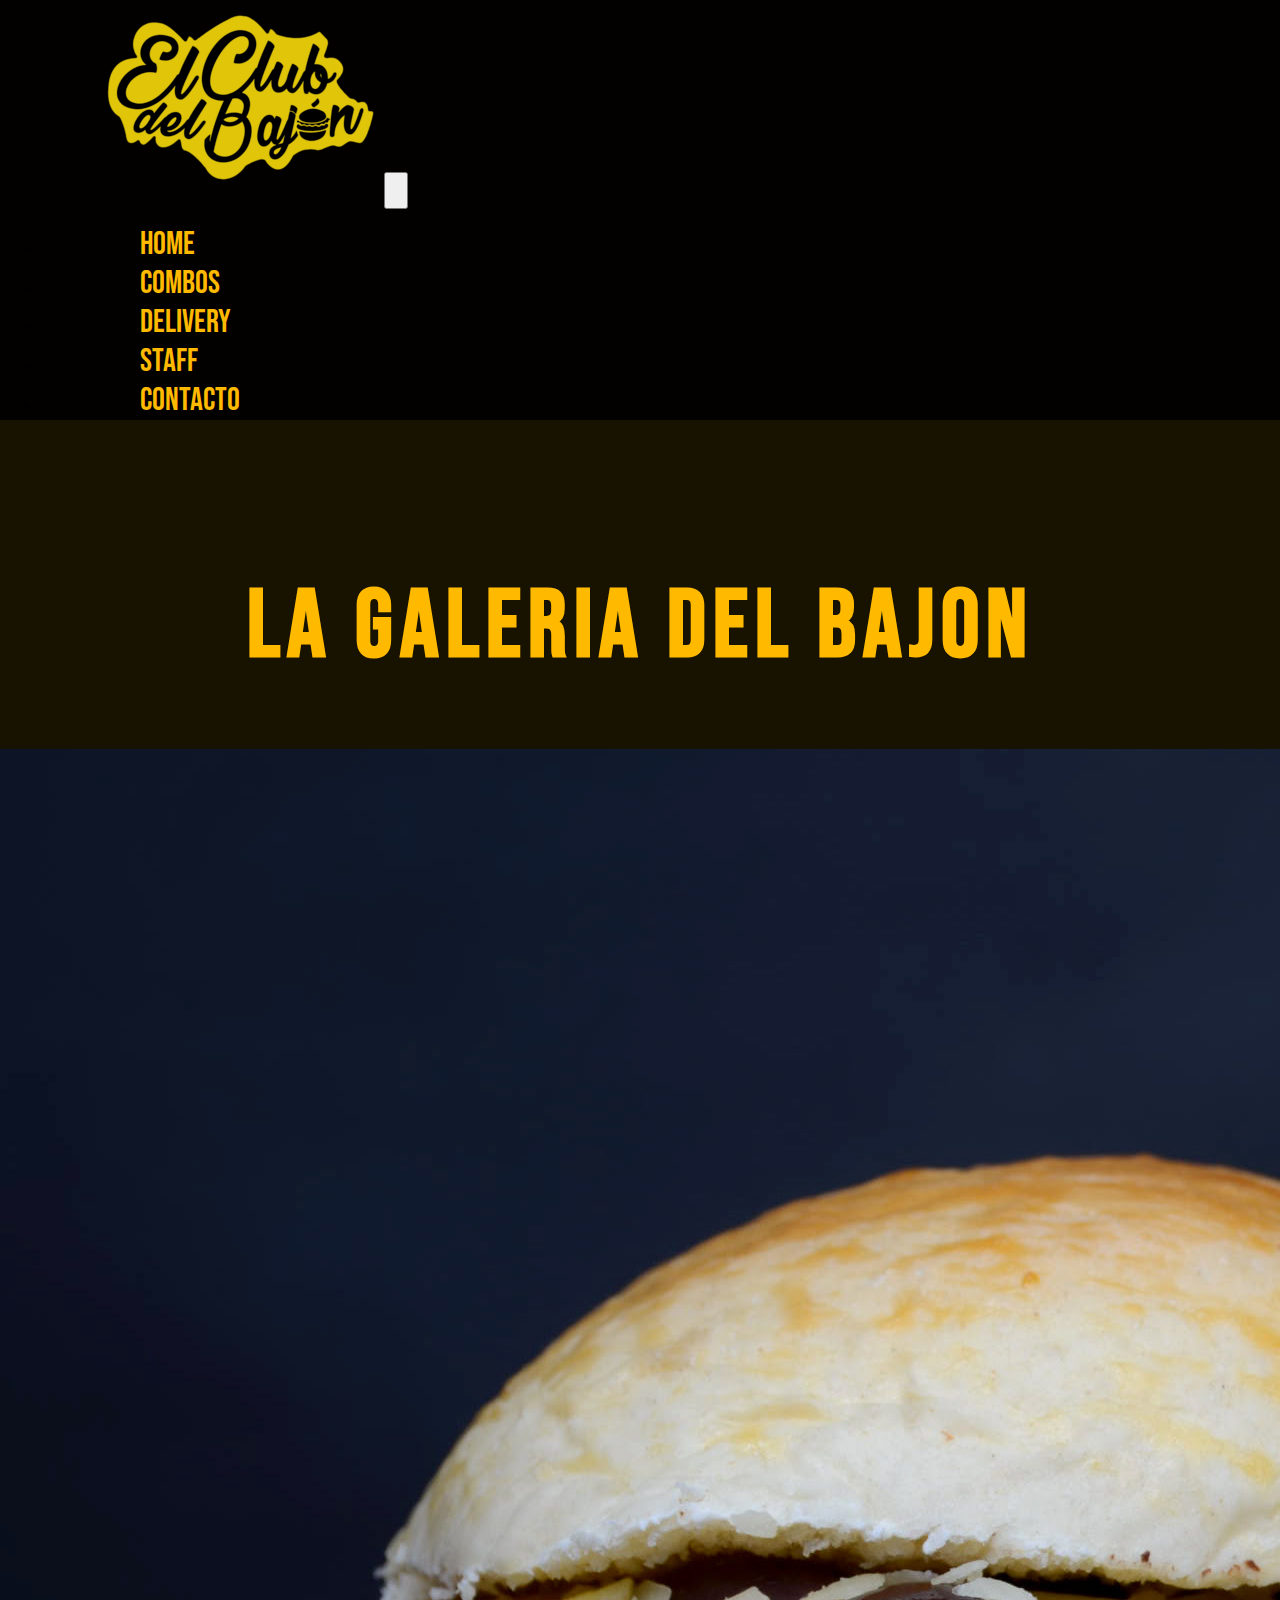
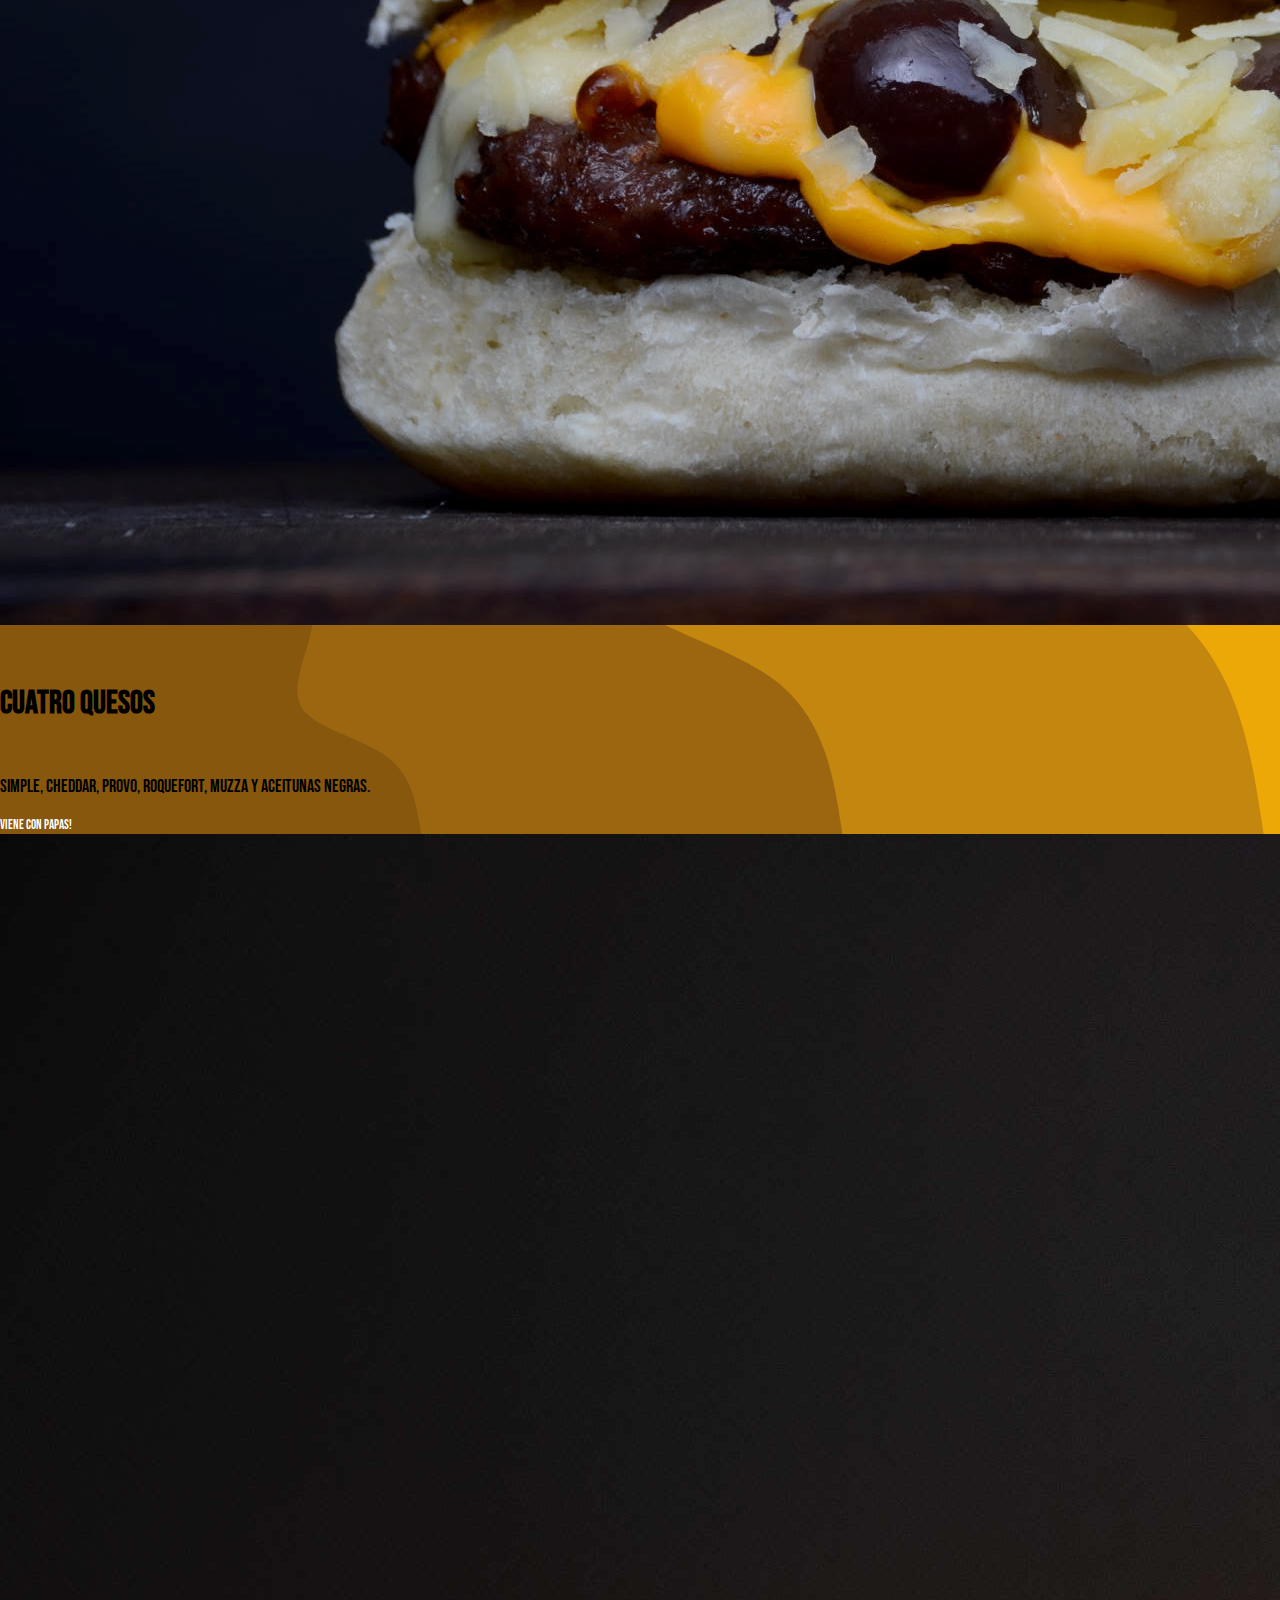
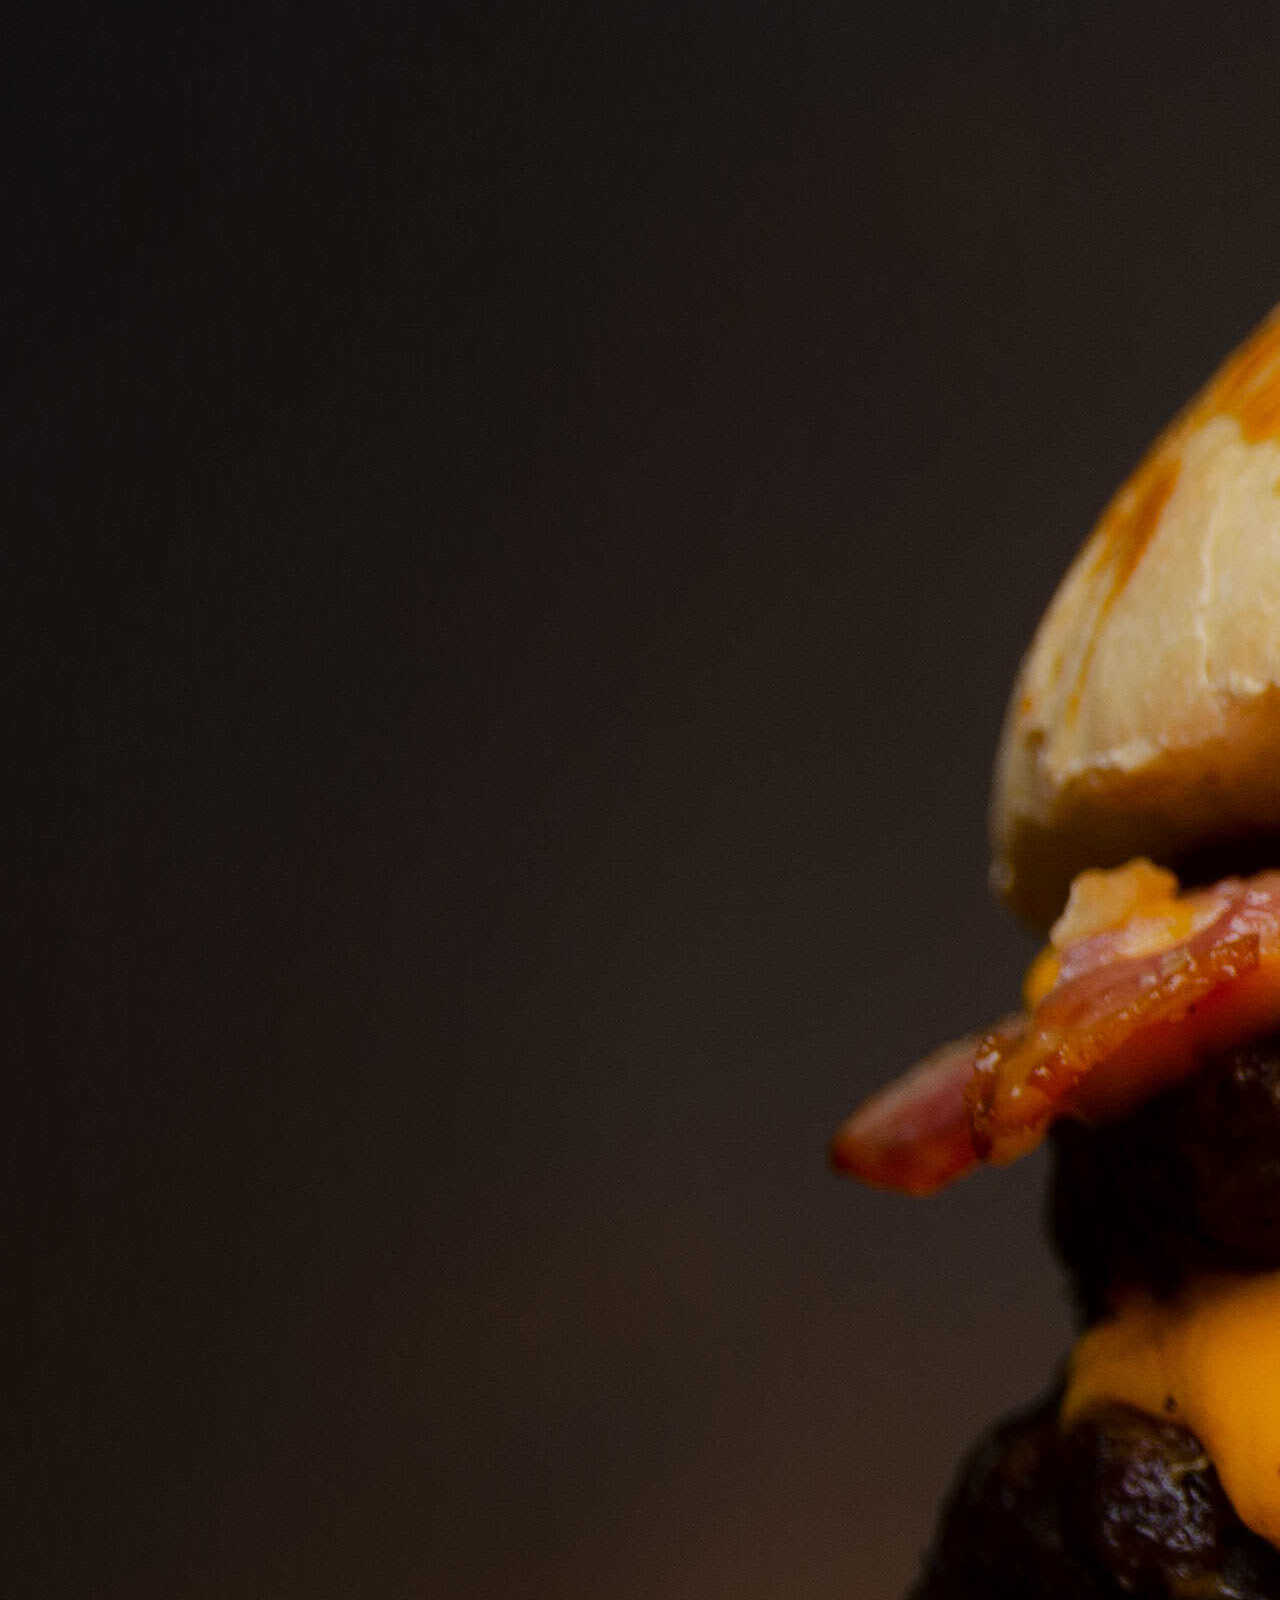
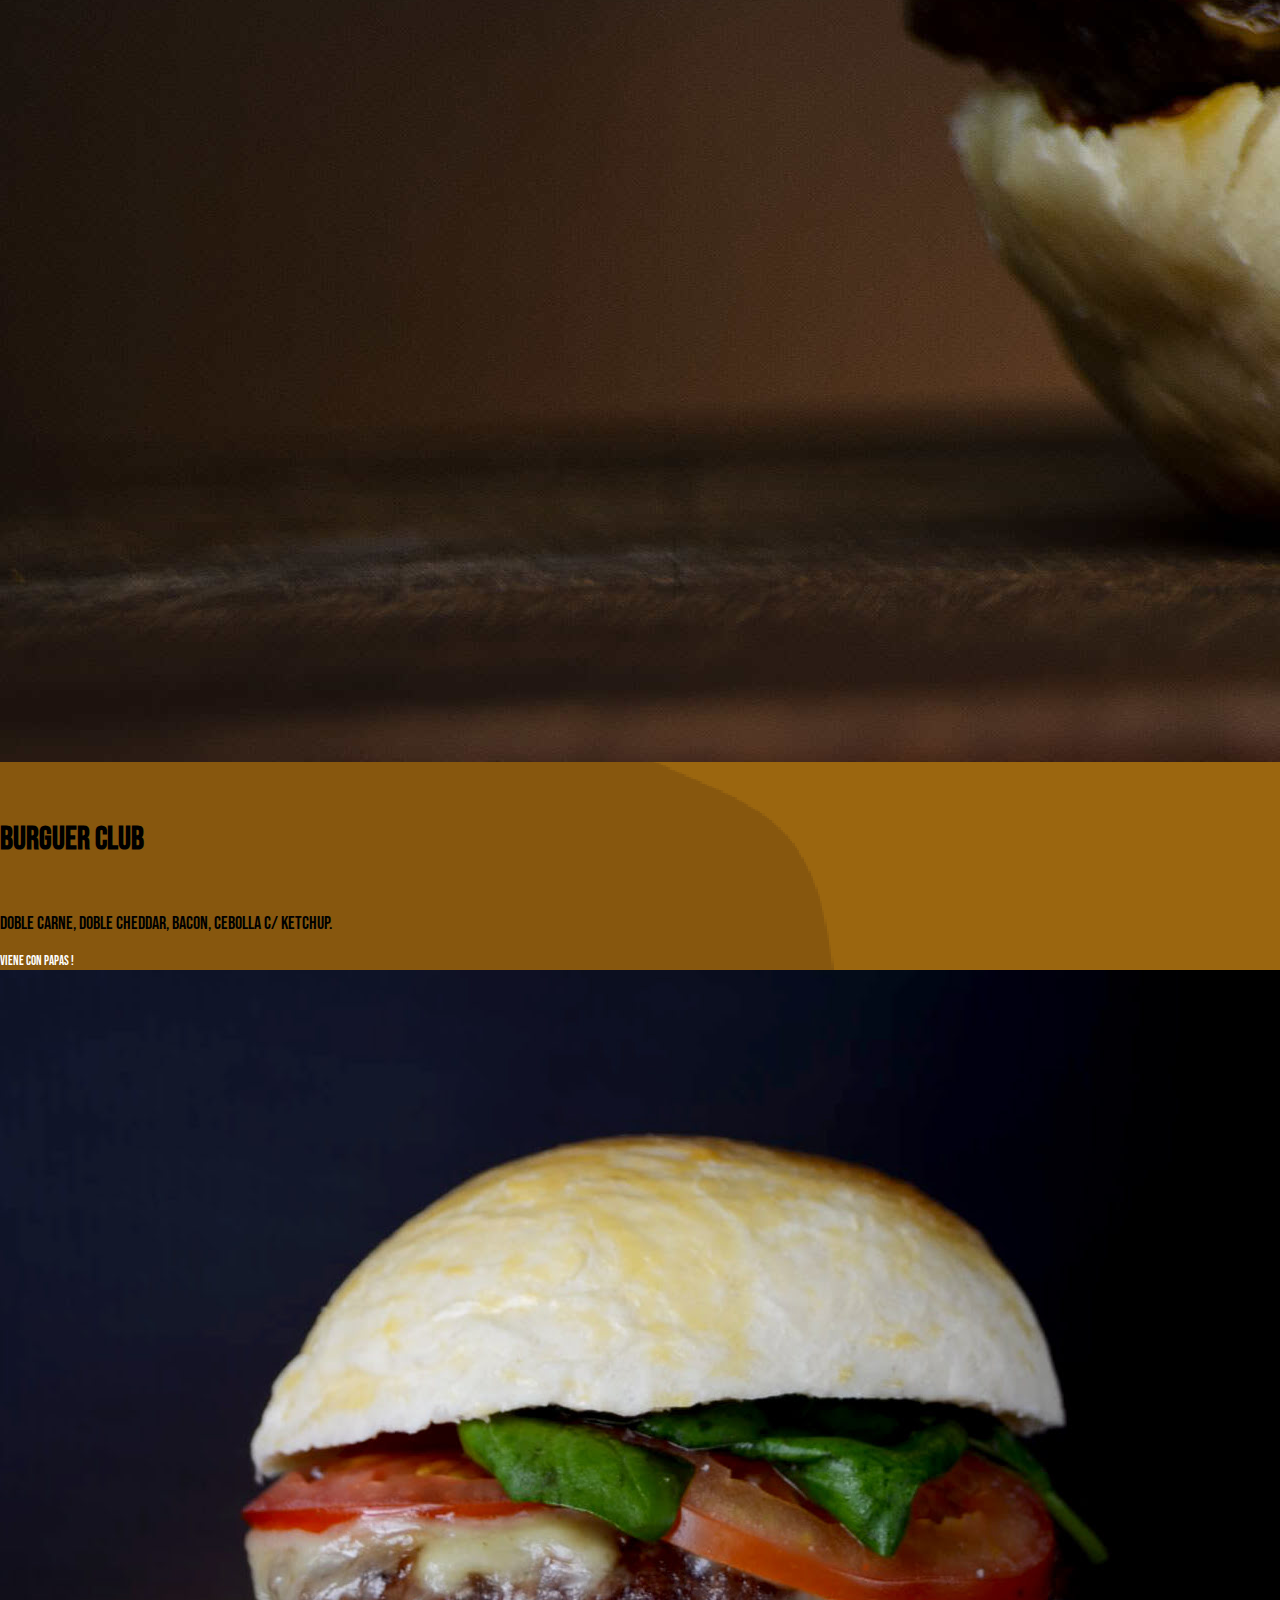
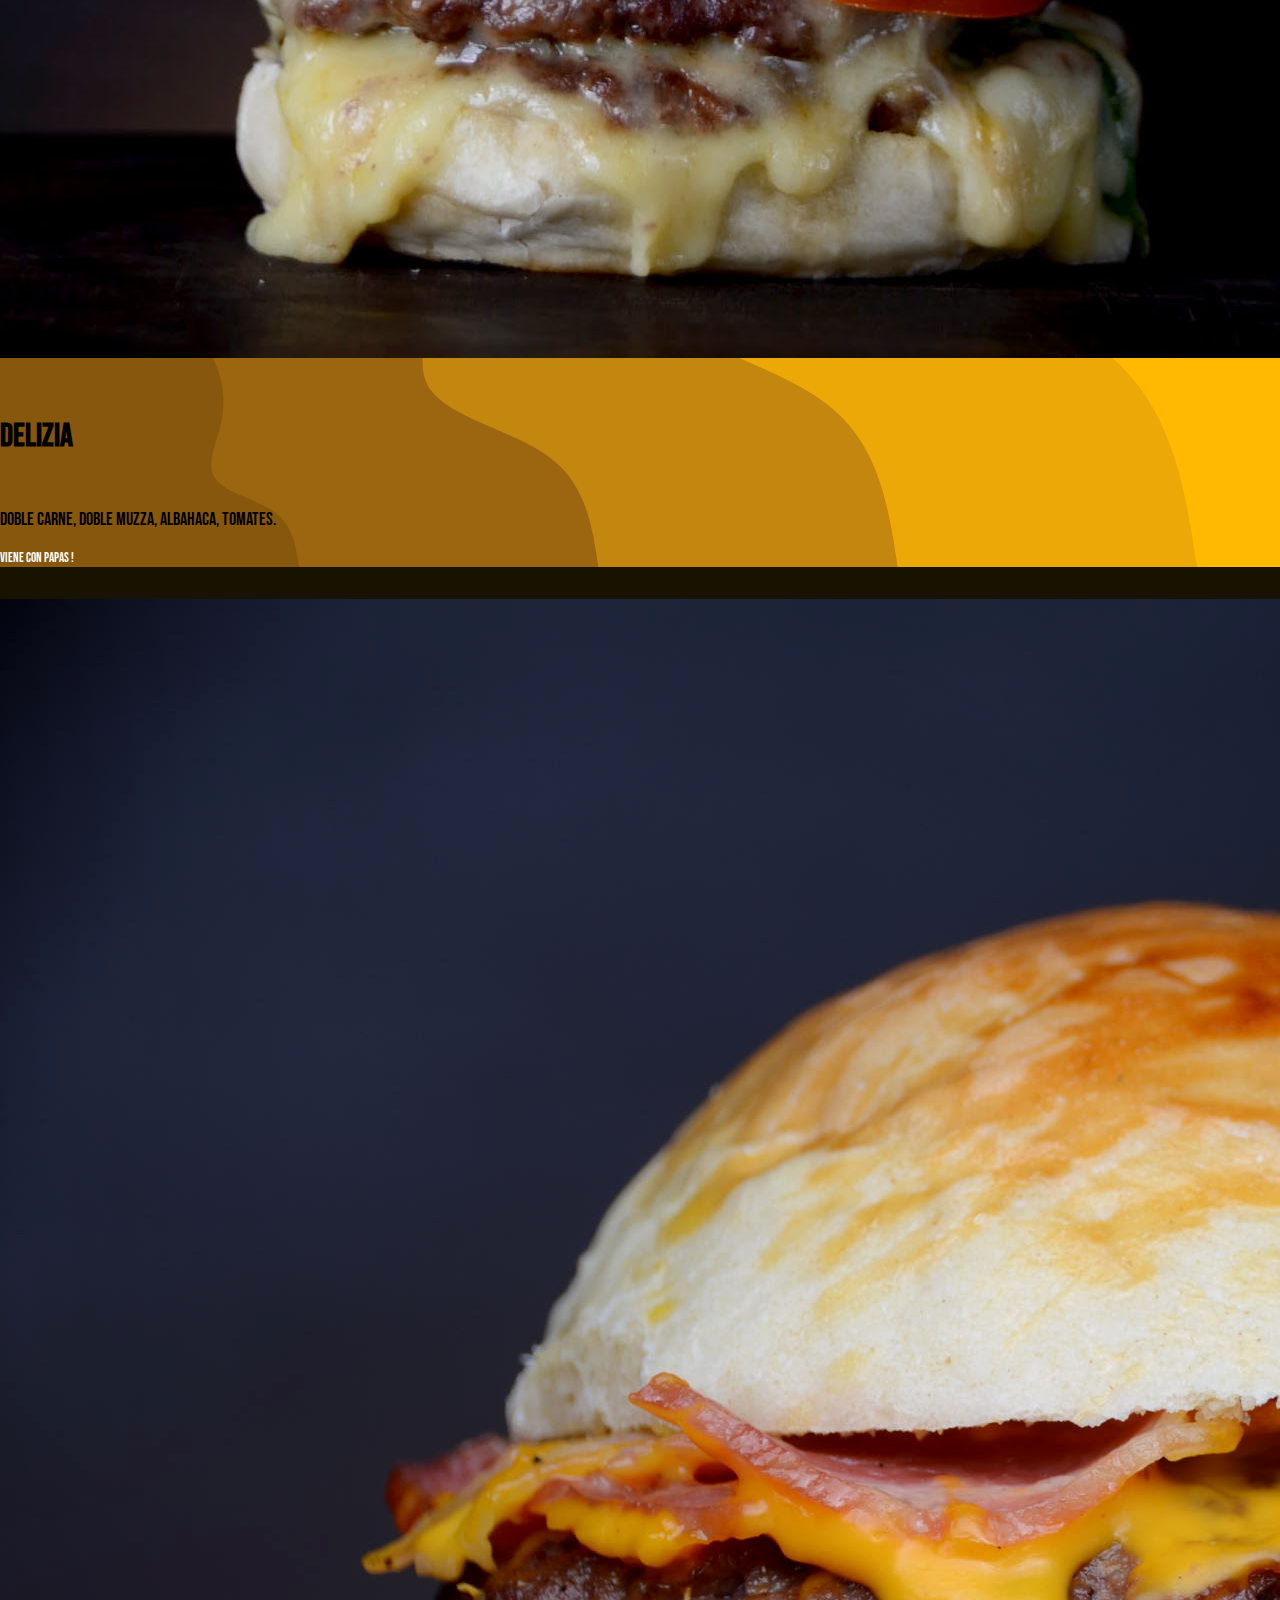
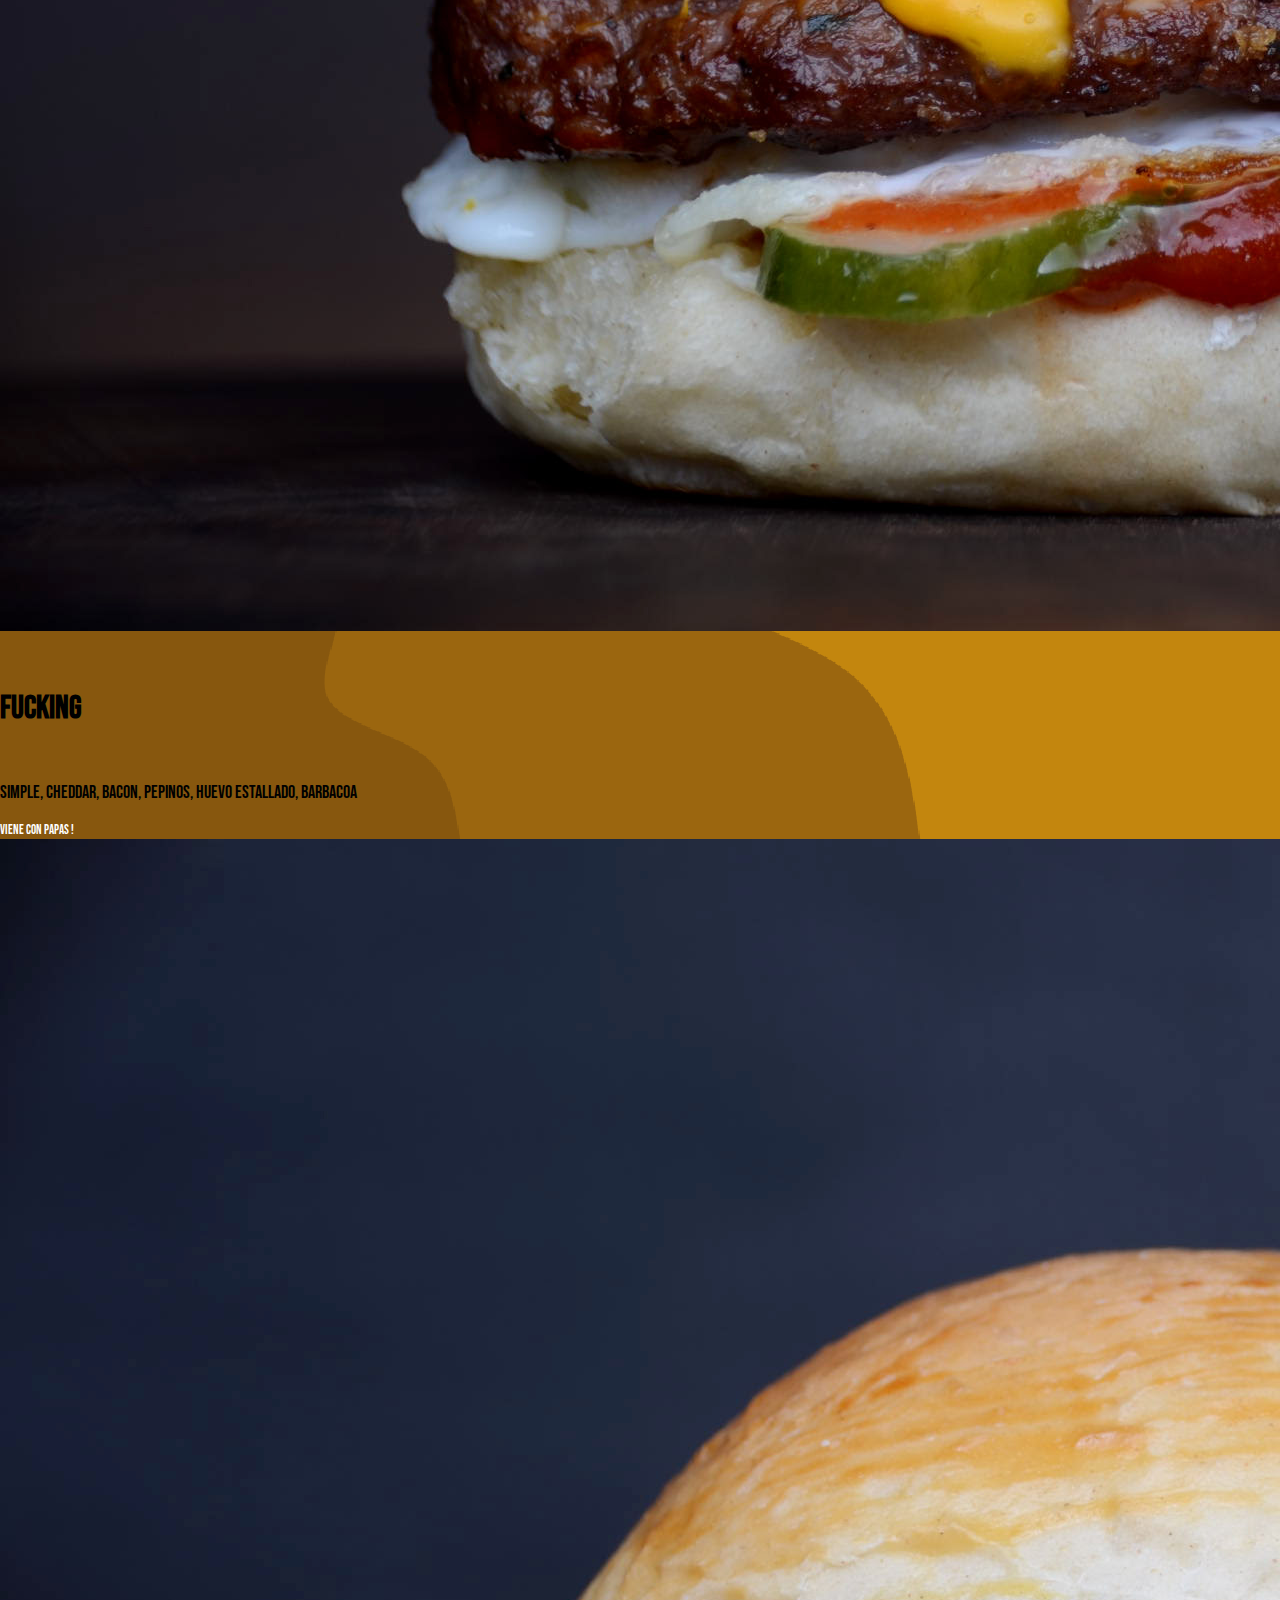
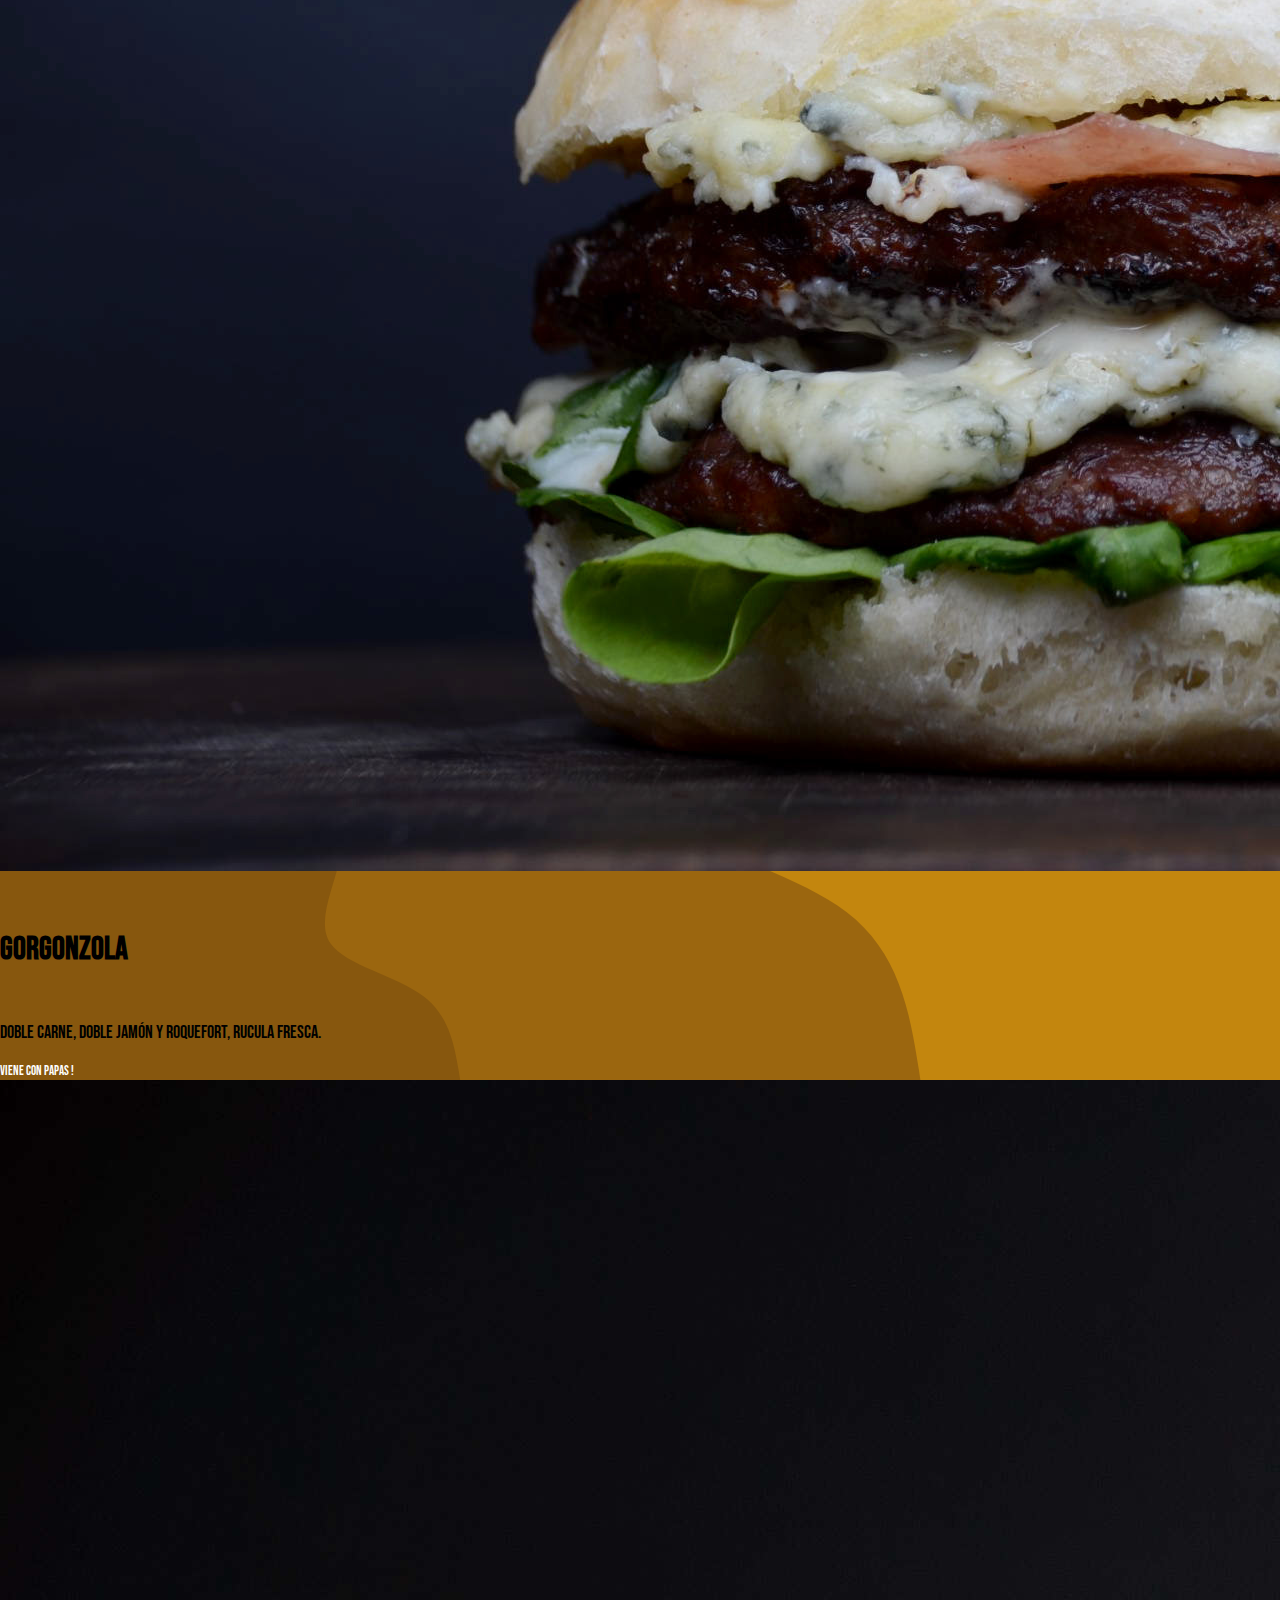
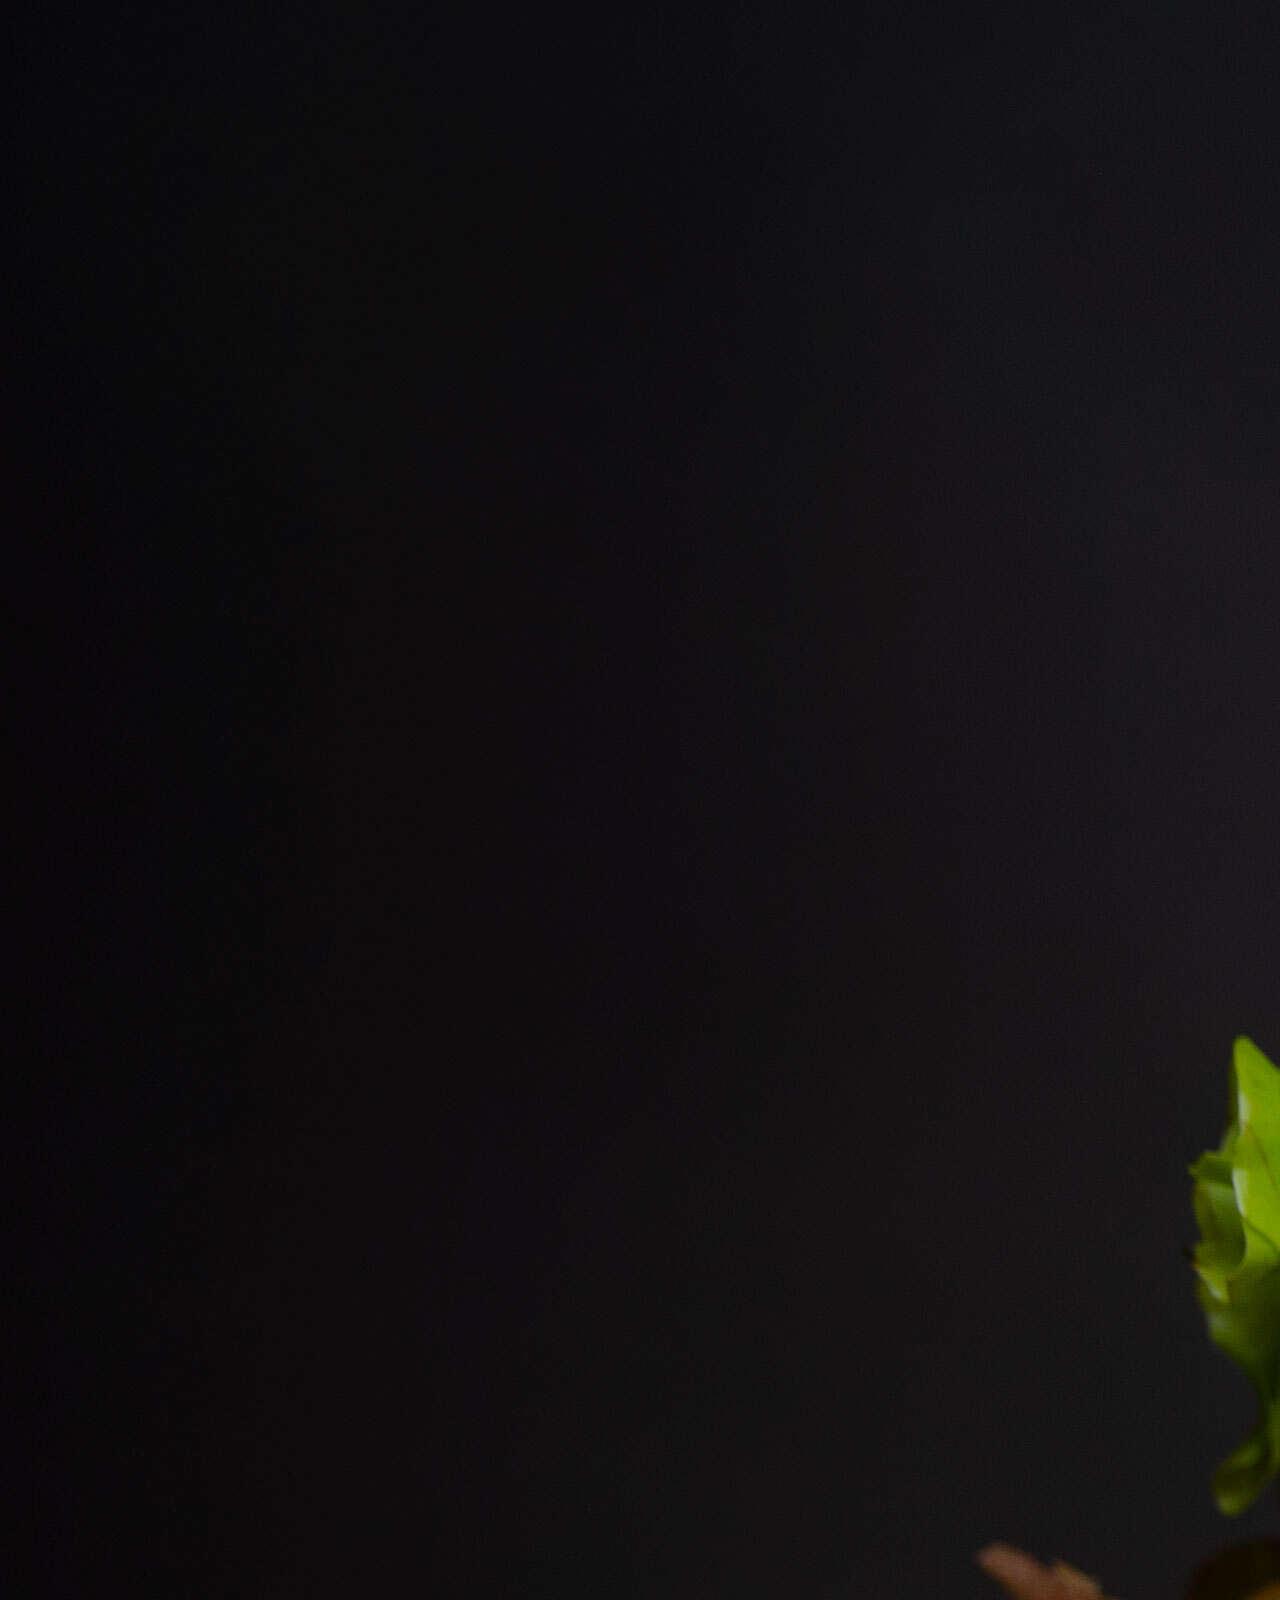
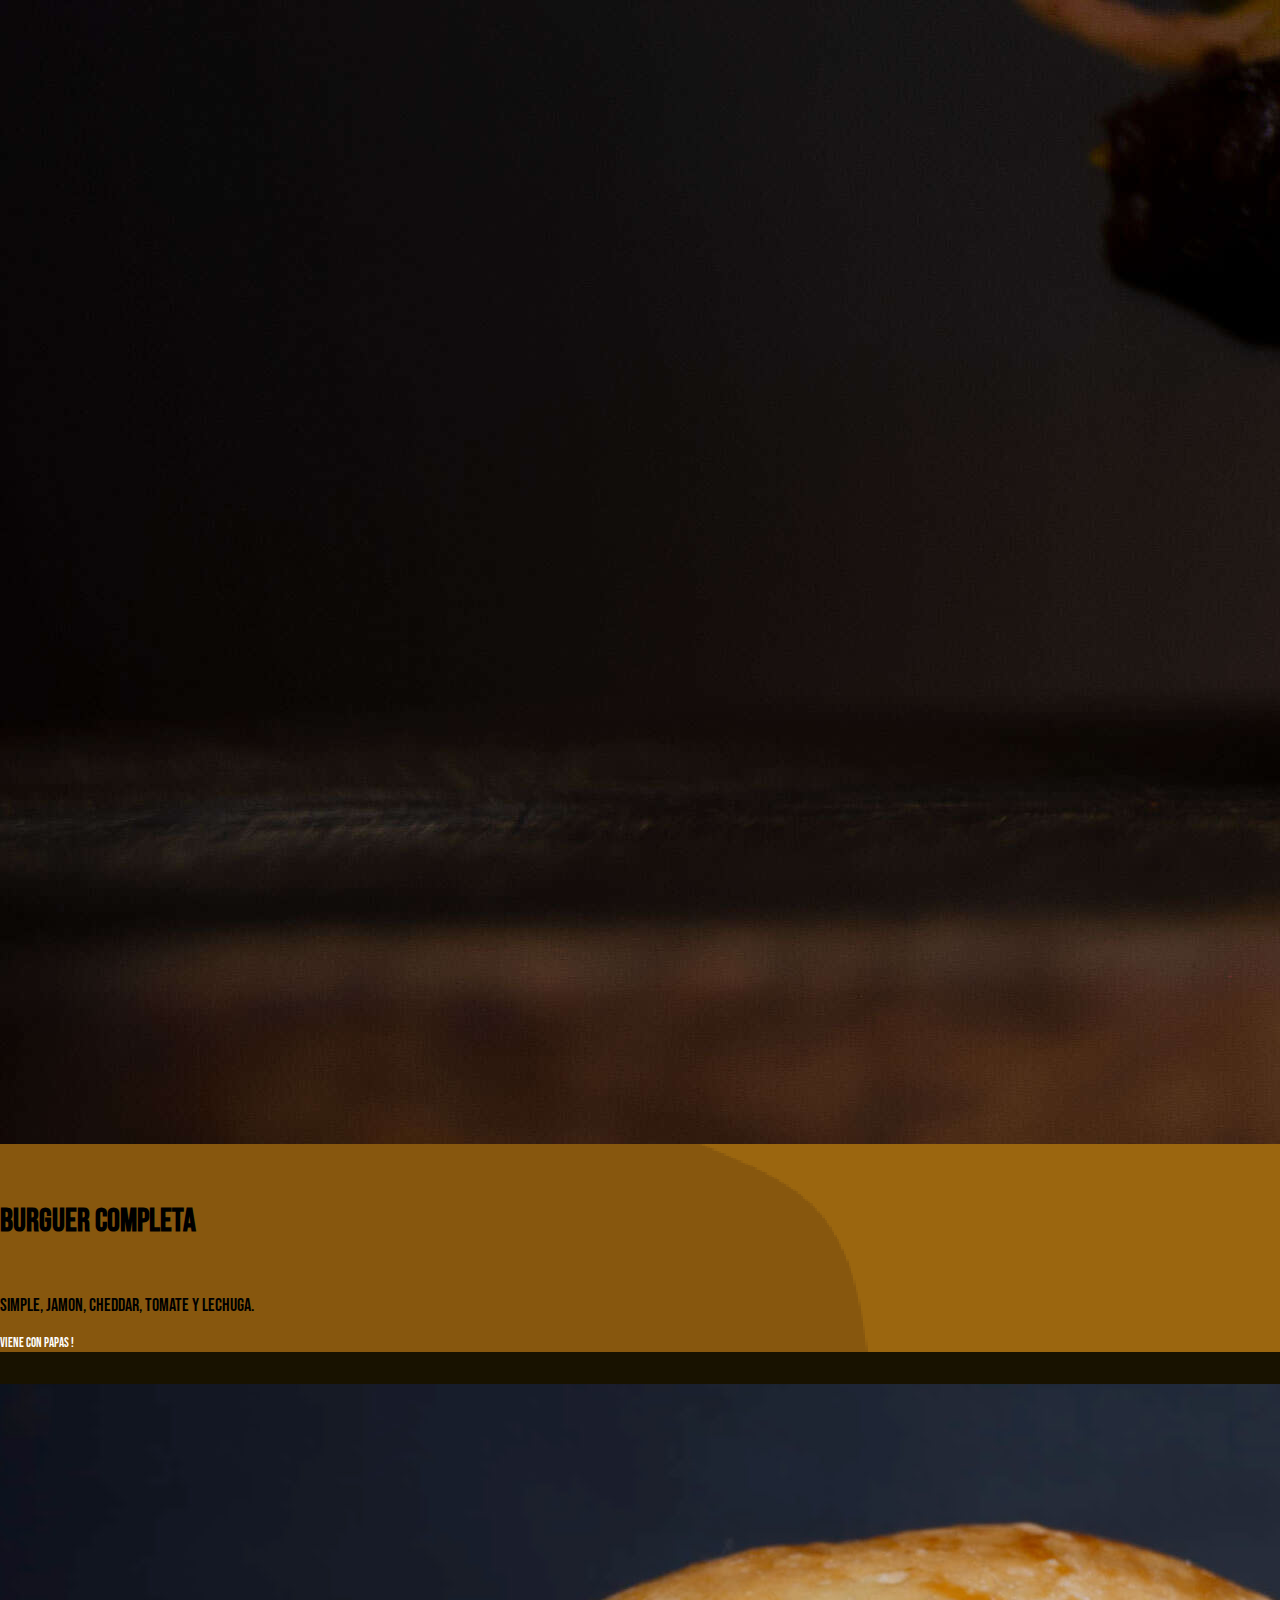
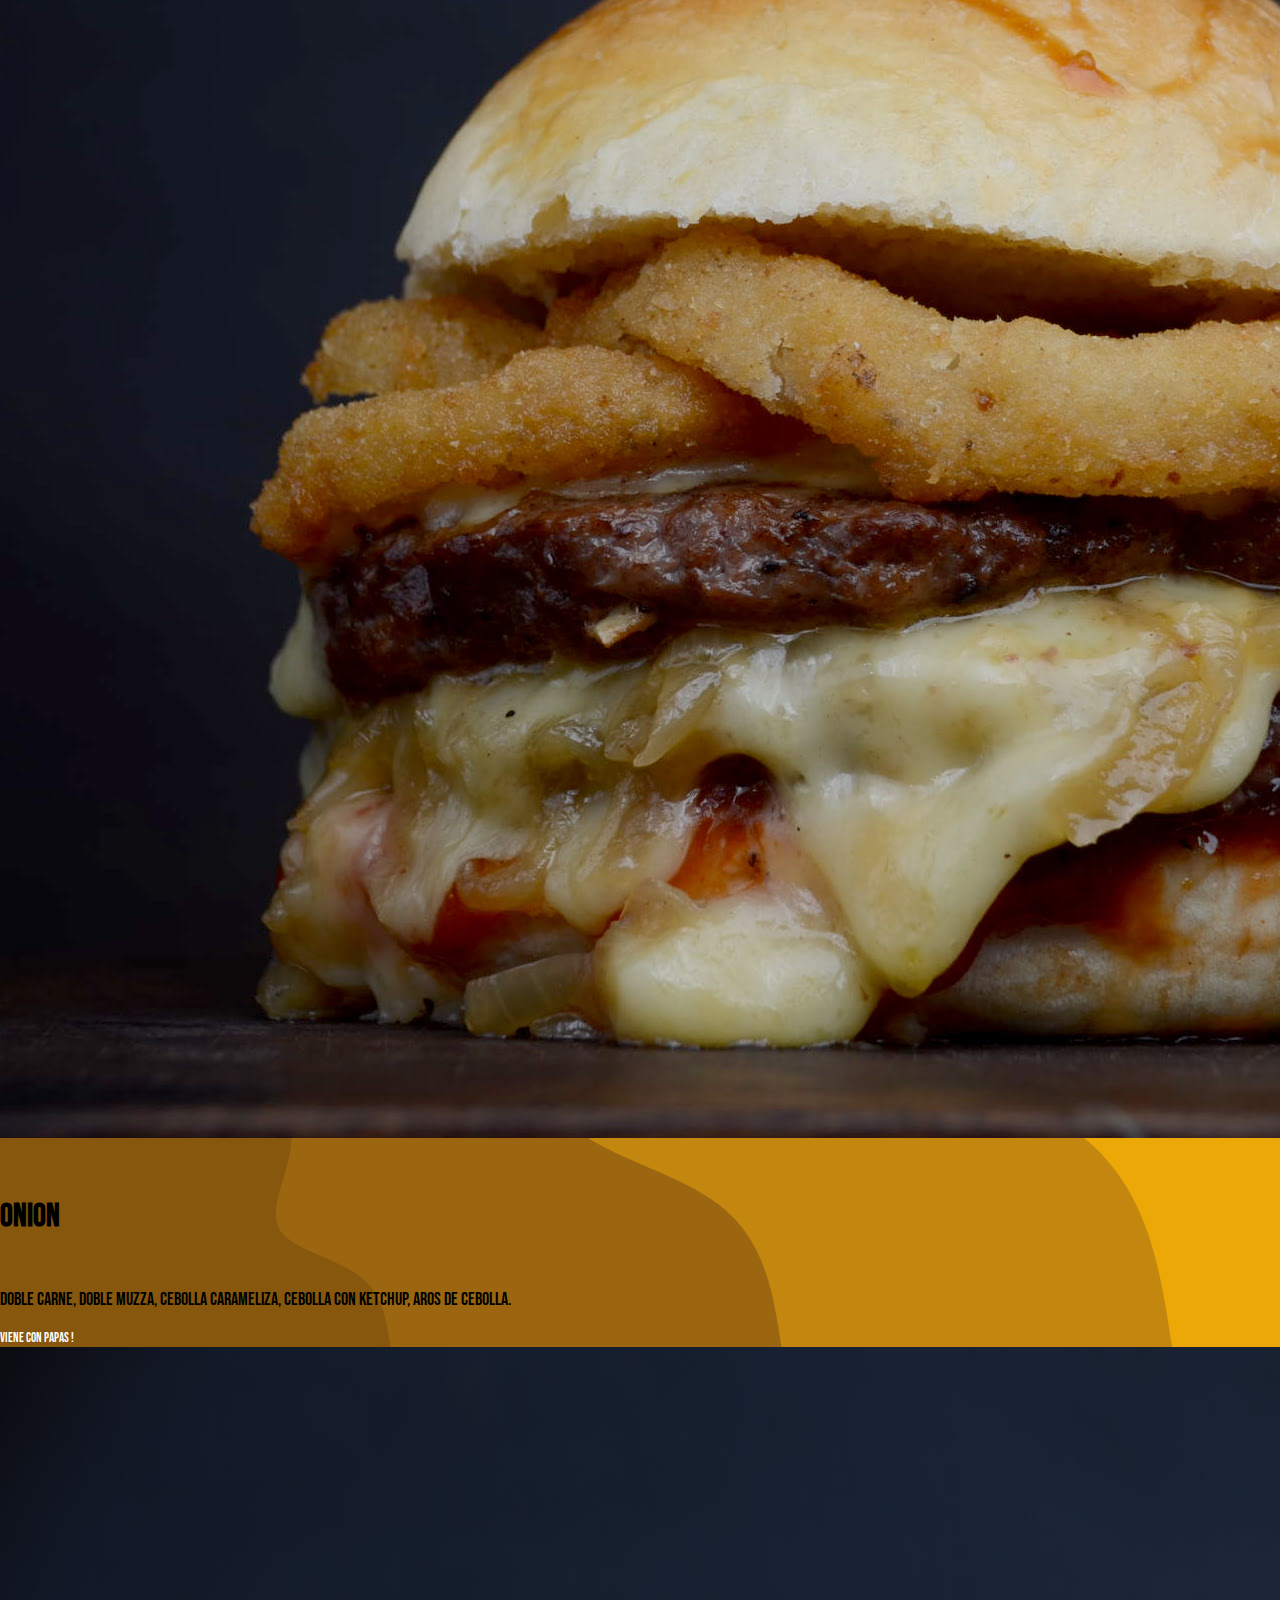
<file: pages/combos.html>
<!DOCTYPE html>
<html lang="es">

<head>
    <meta charset="UTF-8">
    <meta http-equiv="X-UA-Compatible" content="IE=edge">
    <meta name="viewport" content="width=device-width, initial-scale=1.0">
    <meta name="description" content="El verdadero bajon solo en merlo. Veni a nuestro local. tenemos linea vegana.  ">
	<meta name="keywords" content="hamburguesas, combos,  hamburguesas caseras, hamburguesas veganas, hamburguesas a domicilio, delivery, merlo, el club, bajon, hamburgueseria, burguer, milapizza, papas club,  ">
	<meta name="ROBOTS" content="ALL">
	<meta name="language" content="spanish">
    <link href="https://cdn.jsdelivr.net/npm/bootstrap@5.1.3/dist/css/bootstrap.min.css" rel="stylesheet"
        integrity="sha384-1BmE4kWBq78iYhFldvKuhfTAU6auU8tT94WrHftjDbrCEXSU1oBoqyl2QvZ6jIW3" crossorigin="anonymous">


    <link href="https://fonts.googleapis.com/css2?family=Fredoka+One&display=swap" rel="stylesheet">
    <link href="https://fonts.googleapis.com/css2?family=Bebas+Neue&family=Fredoka+One&display=swap" rel="stylesheet">
    <link rel="stylesheet" href="https://cdnjs.cloudflare.com/ajax/libs/font-awesome/6.1.1/css/all.min.css"
        integrity="sha512-KfkfwYDsLkIlwQp6LFnl8zNdLGxu9YAA1QvwINks4PhcElQSvqcyVLLD9aMhXd13uQjoXtEKNosOWaZqXgel0g=="
        crossorigin="anonymous" referrerpolicy="no-referrer" />

    <link rel="stylesheet" media="all" href="../css/estilos.css">

    <title>El CLUB DEL BAJON - COMBOS</title>
</head>


<body class="body-galeria">



    <nav class="navbar navbar-expand-md fixed-top ">
        <a href="#" class="navbar-brand logo pulse"><img class="w-50" src="../img/Logo.png" alt=""></a>
        <button class="navbar-toggler" type="button" data-bs-toggle="collapse" data-bs-target="#toggleMobileMenu"
            aria-controls="toggleMobileMenu" aria-expanded="false" aria-lable="toggle navigation">
            <span class="navbar-toggler-icon"><i class="fa-solid fa-bars"></i></span>
        </button>
        <div class="collapse navbar-collapse" id="toggleMobileMenu">
            <ul class="navbar-nav ms-auto text-center">
                <li>
                    <a class="nav-link" href="../index.html">HOME</a>
                </li>
                <li>
                    <a class="nav-link" href="#">COMBOS</a>
                </li>
                <li>
                    <a class="nav-link" href="./delivery.html">DELIVERY</a>
                </li>
                <li>
                    <a class="nav-link" href="./staff.html">STAFF</a>
                </li>
                <li>
                    <a class="nav-link" href="./contacto.html">CONTACTO</a>
                </li>

            </ul>

        </div>


    </nav>



    <main>
        <div class="bg"> </div>

        <h1 class="d-flex justify-content-center la-galeria">LA GALERIA DEL BAJON</h1>

        <!--cards  -->


        <div class=" container text-center">
            <div class="row row-cols-1 row-cols-md-3 g-4 cards-galeria">

                <div class="col">
                    <div class="card h-100">
                        <img src="../img/burguers/4quesos.jpg" class="card-img-top" alt="4quesos" />
                        <div class="card-body">
                            <h5 class="card-title">CUATRO QUESOS</h5>
                            <p class="card-text">
                                Simple, Cheddar, Provo, roquefort, Muzza y aceitunas negras.
                            </p>
                        </div>
                        <div class="card-footer">
                            <small class="text-muted">VIENE CON PAPAS!</small>
                        </div>
                    </div>
                </div>

                <div class="col">
                    <div class="card h-100">
                        <img src="../img/burguers/burguer-club.jpg" class="card-img-top" alt="burguer club" />
                        <div class="card-body">
                            <h5 class="card-title">BURGUER CLUB</h5>
                            <p class="card-text">Doble carne, doble cheddar, bacon, cebolla c/ ketchup.</p>
                        </div>
                        <div class="card-footer">
                            <small class="text-muted">VIENE CON PAPAS !</small>
                        </div>
                    </div>
                </div>

                <div class="col">
                    <div class="card h-100">
                        <img src="../img/burguers/Delizia.jpg" class="card-img-top" alt="Delizia" />
                        <div class="card-body">
                            <h5 class="card-title">DELIZIA</h5>
                            <p class="card-text">
                                Doble Carne, doble muzza, albahaca, tomates.
                            </p>
                        </div>
                        <div class="card-footer">
                            <small class="text-muted">VIENE CON PAPAS !</small>
                        </div>
                    </div>
                </div>
            </div>



            <div class="row row-cols-1 row-cols-md-3 g-4 cards-galeria">
                <div class="col">
                    <div class="card h-100">
                        <img src="../img/burguers/fucking.jpg" class="card-img-top" alt="fucking" />
                        <div class="card-body">
                            <h5 class="card-title">FUCKING</h5>
                            <p class="card-text">
                                Simple, Cheddar, bacon, pepinos, huevo estallado, barbacoa
                            </p>
                        </div>
                        <div class="card-footer">
                            <small class="text-muted">VIENE CON PAPAS !</small>
                        </div>
                    </div>
                </div>
                <div class="col">
                    <div class="card h-100">
                        <img src="../img/burguers/Gorgonzola.jpg" class="card-img-top" alt="Gorgonzola" />
                        <div class="card-body">
                            <h5 class="card-title">GORGONZOLA</h5>
                            <p class="card-text">Doble carne, doble jamón y roquefort, Rucula fresca.</p>
                        </div>
                        <div class="card-footer">
                            <small class="text-muted">VIENE CON PAPAS !</small>
                        </div>
                    </div>
                </div>
                <div class="col">
                    <div class="card h-100">
                        <img src="../img/burguers/burguer-completa.jpg" class="card-img-top" alt="burguer completa" />
                        <div class="card-body">
                            <h5 class="card-title">BURGUER COMPLETA</h5>
                            <p class="card-text">
                                Simple, jamon, cheddar, tomate y lechuga.
                            </p>
                        </div>
                        <div class="card-footer">
                            <small class="text-muted">VIENE CON PAPAS !</small>
                        </div>
                    </div>
                </div>
            </div>
            <div class="row row-cols-1 row-cols-md-3 g-4 cards-galeria">
                <div class="col">
                    <div class="card h-100">
                        <img src="../img/burguers/ONION.jpg" class="card-img-top" alt="onion" />
                        <div class="card-body">
                            <h5 class="card-title">ONION</h5>
                            <p class="card-text">
                                Doble carne, Doble muzza, Cebolla carameliza, cebolla con ketchup, Aros de cebolla.
                            </p>
                        </div>
                        <div class="card-footer">
                            <small class="text-muted">VIENE CON PAPAS !</small>
                        </div>
                    </div>
                </div>
                <div class="col">
                    <div class="card h-100">
                        <img src="../img/burguers/Pinche.jpg" class="card-img-top" alt="pinche" />
                        <div class="card-body">
                            <h5 class="card-title">PINCHE</h5>
                            <p class="card-text">Simple, Muzza, cebolla morada, barbacoa, guacamole, salsa picante.</p>
                        </div>
                        <div class="card-footer">
                            <small class="text-muted">VIENE CON PAPAS !</small>
                        </div>
                    </div>
                </div>
                <div class="col">
                    <div class="card h-100">
                        <img src="../img/burguers/xxl.jpg" class="card-img-top" alt="xxl" />
                        <div class="card-body">
                            <h5 class="card-title">XXL</h5>
                            <p class="card-text">
                                Doble carne, doble muzza, doble jamón, doble huevo, cebolla caramelizada, tomate y
                                lechuga.
                            </p>
                        </div>
                        <div class="card-footer">
                            <small class="text-muted">VIENE CON PAPAS !</small>
                        </div>
                    </div>
                </div>
            </div>
        </div>


    </main>

    <footer class="page-footer border-top">

        <div class=" text-center ">

            <div class="row">

                <div class="col-md-12">

                    <h2 class="text-uppercase text-center">El Club Del Bajon</h2>
                    <ul class="text-center">
                        <li>Lunes a jueves 20:30/23:30 HS</li>
                        <li>Joaquin V. Gonzalez 687, B1722 Merlo, Pcia. Buenos Aires</li>
                        <li>011-3426-5195</li>
                        <li>Efectivo / Tarjeta</li>
                        <li><i class="fa-brands fa-google"> </i> <i class="fa-brands fa-whatsapp"></i> <i
                                class="fa-brands fa-instagram"></i> </li>

                    </ul>

                </div>

            </div>


        </div>


        </div>



		<div class="footer-copyright text-center py-3">Volver al portfolio:
			<a href="https://portfolio-lhb.vercel.app/"> CLICK AQUI</a>
		</div>

        <script src="https://cdn.jsdelivr.net/npm/bootstrap@5.1.3/dist/js/bootstrap.bundle.min.js"
            integrity="sha384-ka7Sk0Gln4gmtz2MlQnikT1wXgYsOg+OMhuP+IlRH9sENBO0LRn5q+8nbTov4+1p" crossorigin="anonymous">
        </script>

</body>

</html>
</file>
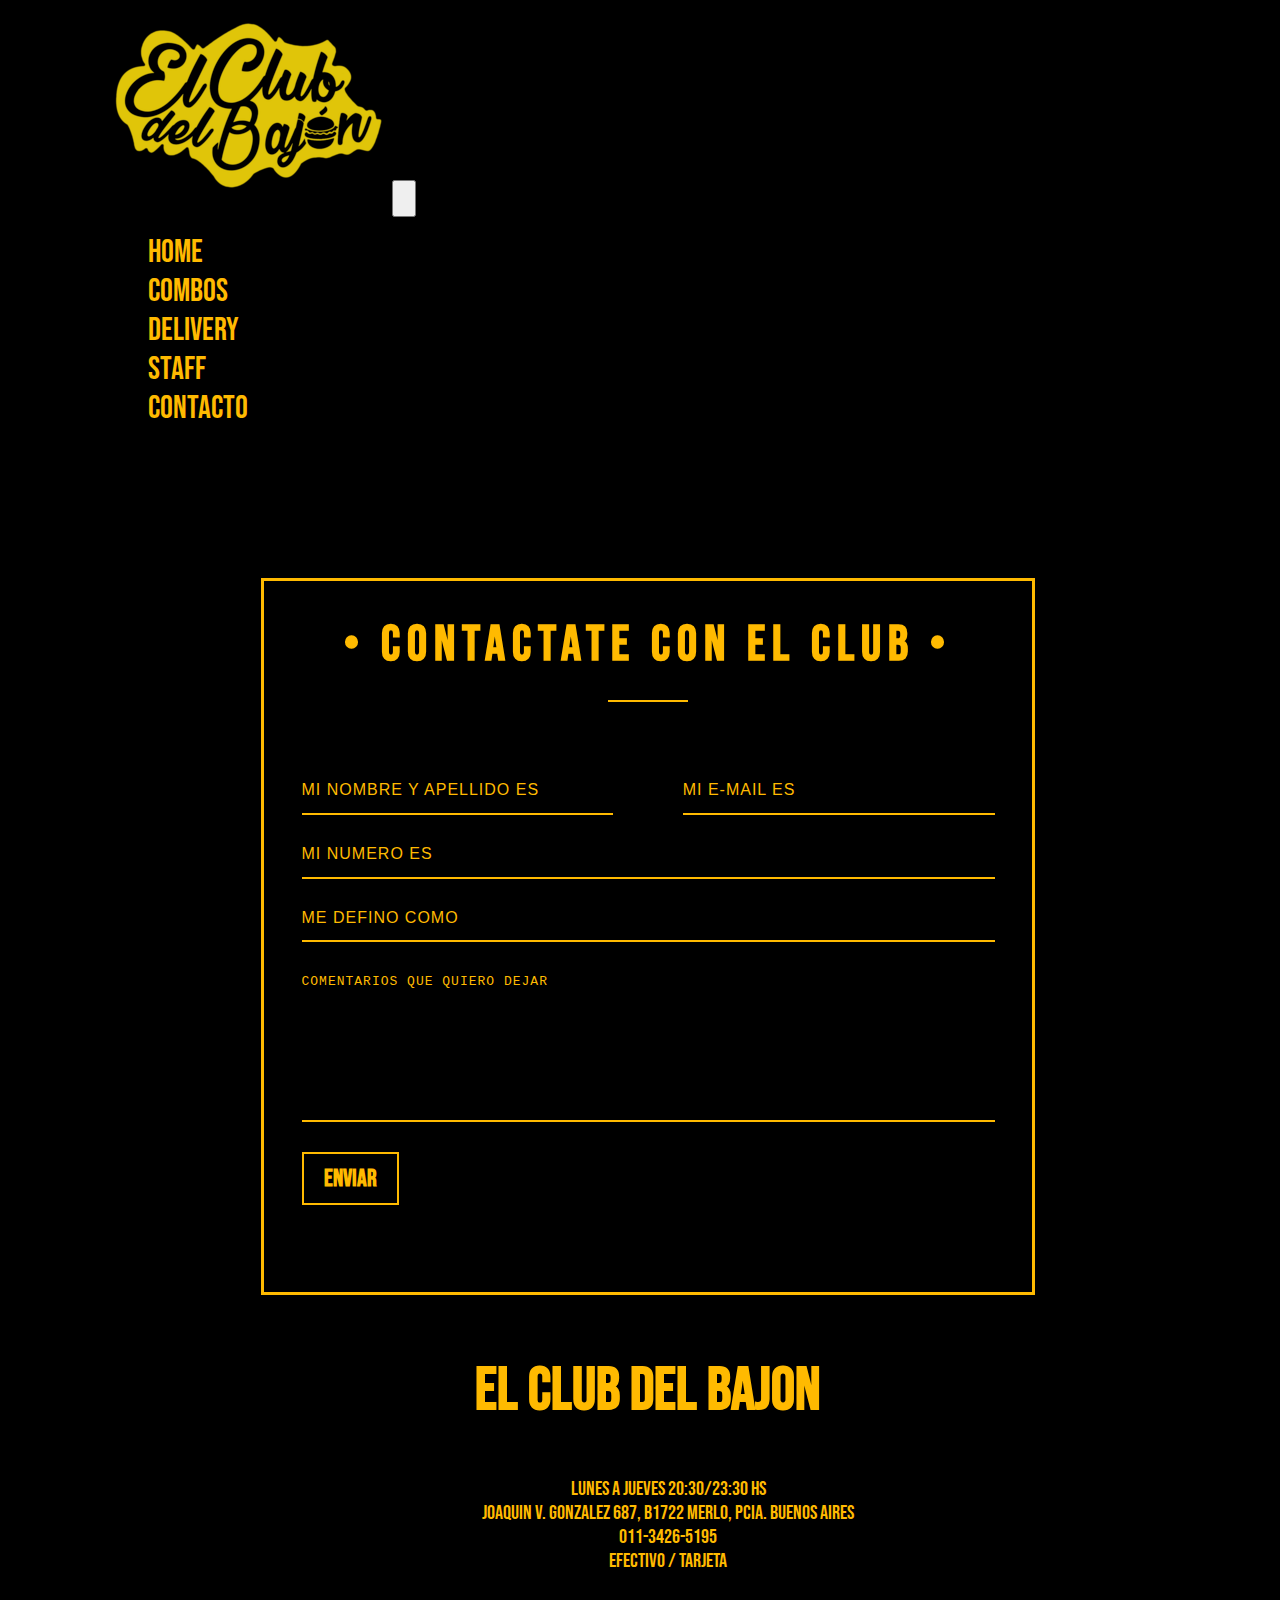
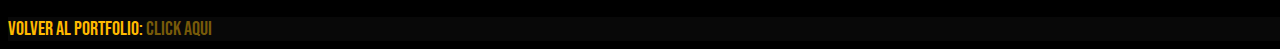
<file: pages/contacto.html>
<!DOCTYPE html>
<html lang="es">

<head>
	<meta charset="UTF-8">
	<meta http-equiv="X-UA-Compatible" content="IE=edge">
	<meta name="viewport" content="width=device-width, initial-scale=1.0">
	<meta name="description" content="El verdadero bajon solo en merlo. Veni a nuestro local. tenemos linea vegana.  ">
	<meta name="keywords"
		content="hamburguesas, contacto,  hamburguesas caseras, hamburguesas veganas, hamburguesas a domicilio, delivery, merlo, el club, bajon, hamburgueseria, burguer, milapizza, papas club,  ">
	<meta name="ROBOTS" content="ALL">
	<meta name="language" content="spanish">
	<link href="https://cdn.jsdelivr.net/npm/bootstrap@5.1.3/dist/css/bootstrap.min.css" rel="stylesheet"
		integrity="sha384-1BmE4kWBq78iYhFldvKuhfTAU6auU8tT94WrHftjDbrCEXSU1oBoqyl2QvZ6jIW3" crossorigin="anonymous">


	<link href="https://fonts.googleapis.com/css2?family=Fredoka+One&display=swap" rel="stylesheet">
	<link href="https://fonts.googleapis.com/css2?family=Bebas+Neue&family=Fredoka+One&display=swap" rel="stylesheet">
	<link rel="stylesheet" href="https://cdnjs.cloudflare.com/ajax/libs/font-awesome/6.1.1/css/all.min.css"
		integrity="sha512-KfkfwYDsLkIlwQp6LFnl8zNdLGxu9YAA1QvwINks4PhcElQSvqcyVLLD9aMhXd13uQjoXtEKNosOWaZqXgel0g=="
		crossorigin="anonymous" referrerpolicy="no-referrer" />

	<link rel="stylesheet" href="../css/estilos.css">

	<title>El CLUB - BOOTSTRAP</title>
</head>


<body>


	<nav class="navbar navbar-expand-md fixed-top ">
		<a href="#" class="navbar-brand logo pulse"><img class="w-50" src="../img/Logo.png" alt=""></a>
		<button class="navbar-toggler" type="button" data-bs-toggle="collapse" data-bs-target="#toggleMobileMenu"
			aria-controls="toggleMobileMenu" aria-expanded="false" aria-lable="toggle navigation">
			<span class="navbar-toggler-icon"><i class="fa-solid fa-bars"></i></span>
		</button>
		<div class="collapse navbar-collapse" id="toggleMobileMenu">
			<ul class="navbar-nav ms-auto text-center">
				<li>
					<a class="nav-link" href="../index.html">HOME</a>
				</li>
				<li>
					<a class="nav-link" href="./combos.html">COMBOS</a>
				</li>
				<li>
					<a class="nav-link" href="./delivery.html">DELIVERY</a>
				</li>
				<li>
					<a class="nav-link" href="./staff.html">STAFF</a>
				</li>
				<li>
					<a class="nav-link" href="#">CONTACTO</a>
				</li>
			</ul>

		</div>


	</nav>



	<main class="container margen">
		<div id="container">
			<h1>&bull; Contactate con el club &bull;</h1>
			<div class="underline">
			</div>
			<div class="icon_wrapper">

			</div>
			<form action="https://formsubmit.co/lucasbasilone@gmail.com" method="POST" id="contact_form" >
				<div class="name">
					<label for="name"></label>
					<input type="text" placeholder="Mi nombre y apellido es" name="name" id="name_input" required>
				</div>
				<div class="email">
					<label for="email"></label>
					<input type="email" placeholder="Mi e-mail es" name="email" id="email_input" required>
				</div>
				<div class="telephone">
					<label for="name"></label>
					<input type="text" placeholder="Mi numero es" name="telephone" id="telephone_input" required>
				</div>
				<div class="subject">
					<label for="subject"></label>
					<select placeholder="Subject line" name="subject" id="subject_input" required>
						<option disabled hidden selected>Me defino como</option>
						<option>Hombre</option>
						<option>Mujer</option>
						<option>otro</option>
					</select>
				</div>
				<div class="message">
					<label for="message"></label>
					<textarea name="message" placeholder="Comentarios que quiero dejar" id="message_input" cols="30"
						rows="5" required></textarea>
				</div>
				<div class="submit">
					<input type="submit" value="Enviar" id="form_button" onclick="hizoClick()" />
					<script>
						function hizoClick() {
						  alert("Enviado");
						}
						</script>
				</div>
				<input type="hidden" name="_next" value="http://127.0.0.1:5500/pages/contacto.html">
				<!-- <input type="hidden" name="_captcha" value="false"> -->
				<input type="hidden" name="_autoresponse" value="Nos llego tu consulta, en breve sera respondida!">
				

			</form>
		</div>

	</main>

	<footer class="page-footer border-top">
		<div class=" text-center ">
			<div class="row">
				<div class="col-md-12">
					<h2 class="text-uppercase text-center">El Club Del Bajon</h2>
					<ul class="text-center">
						<li>Lunes a jueves 20:30/23:30 HS</li>
						<li>Joaquin V. Gonzalez 687, B1722 Merlo, Pcia. Buenos Aires</li>
						<li>011-3426-5195</li>
						<li>Efectivo / Tarjeta</li>
						<li><i class="fa-brands fa-google"> </i> <i class="fa-brands fa-whatsapp"></i> <i
								class="fa-brands fa-instagram"></i> </li>
					</ul>
				</div>
			</div>
		</div>
		</div>


		<div class="footer-copyright text-center py-3">Volver al portfolio:
			<a href="https://portfolio-lhb.vercel.app/"> CLICK AQUI</a>
		</div>




		<script src="https://cdn.jsdelivr.net/npm/bootstrap@5.1.3/dist/js/bootstrap.bundle.min.js"
			integrity="sha384-ka7Sk0Gln4gmtz2MlQnikT1wXgYsOg+OMhuP+IlRH9sENBO0LRn5q+8nbTov4+1p" crossorigin="anonymous">
		</script>
</body>

</html>
</file>
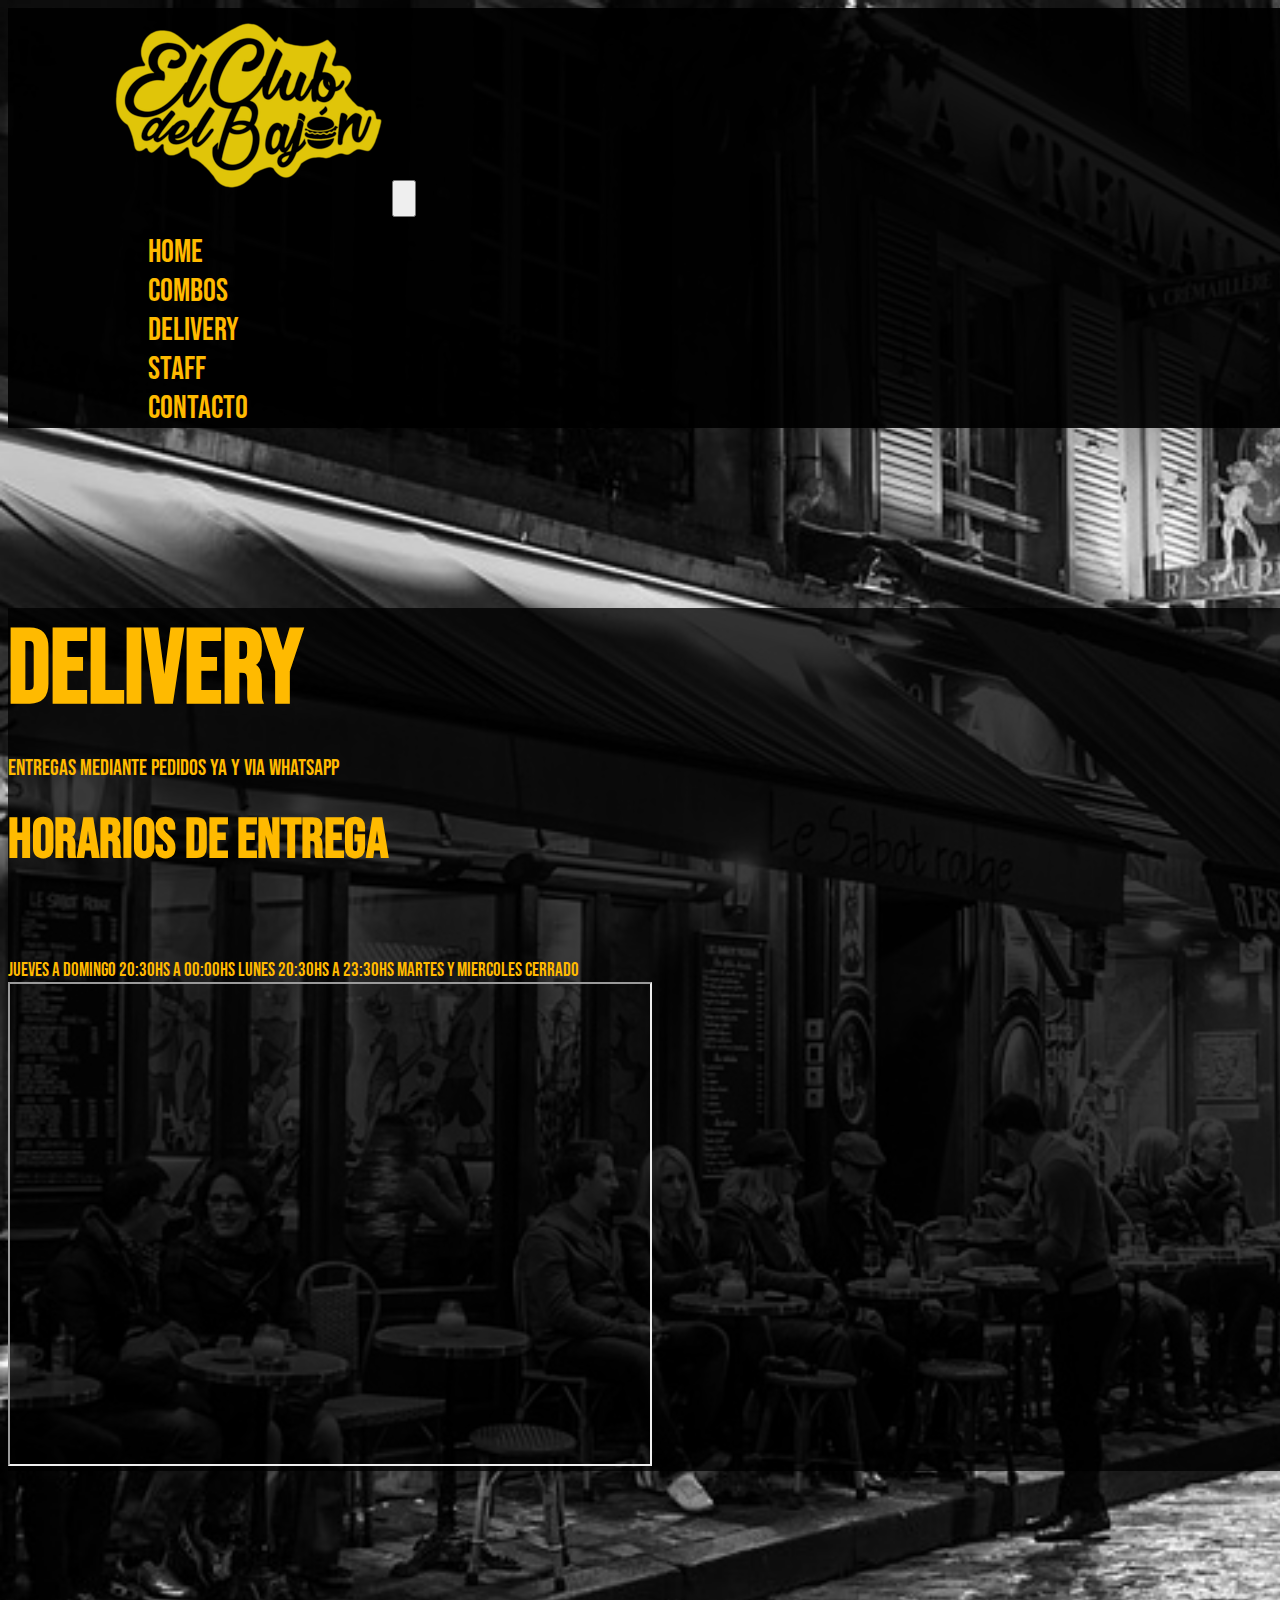
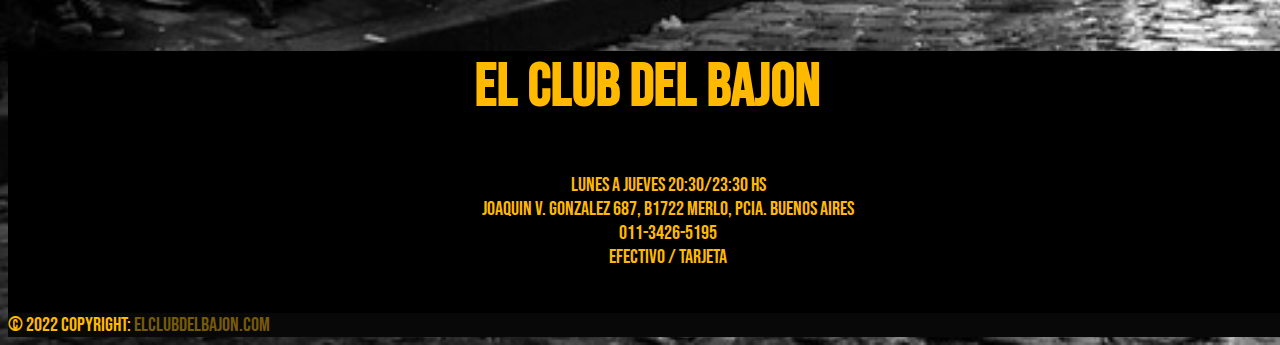
<file: pages/delivery.html>
<!DOCTYPE html>

<head>
	<meta charset="UTF-8">
	<meta http-equiv="X-UA-Compatible" content="IE=edge">
	<link rel="shortcut icon" href="../img/logo.png" type="image/x-icon">
	<meta name="viewport" content="width=device-width, initial-scale=1.0">
	<meta name="description" content="El verdadero bajon solo en merlo. Veni a nuestro local. tenemos linea vegana.  ">
	<meta name="keywords"
		content="hamburguesas, hamburguesas caseras, hamburguesas veganas, hamburguesas a domicilio, delivery, merlo, el club, bajon, hamburgueseria, burguer, milapizza, papas club,  ">
	<meta name="ROBOTS" content="ALL">
	<meta name="language" content="spanish">
	<link href="https://cdn.jsdelivr.net/npm/bootstrap@5.1.3/dist/css/bootstrap.min.css" rel="stylesheet"
		integrity="sha384-1BmE4kWBq78iYhFldvKuhfTAU6auU8tT94WrHftjDbrCEXSU1oBoqyl2QvZ6jIW3" crossorigin="anonymous">


	<link href="https://fonts.googleapis.com/css2?family=Fredoka+One&display=swap" rel="stylesheet">
	<link href="https://fonts.googleapis.com/css2?family=Bebas+Neue&family=Fredoka+One&display=swap" rel="stylesheet">
	<link rel="stylesheet" href="https://cdnjs.cloudflare.com/ajax/libs/font-awesome/6.1.1/css/all.min.css"
		integrity="sha512-KfkfwYDsLkIlwQp6LFnl8zNdLGxu9YAA1QvwINks4PhcElQSvqcyVLLD9aMhXd13uQjoXtEKNosOWaZqXgel0g=="
		crossorigin="anonymous" referrerpolicy="no-referrer" />

	<link rel="stylesheet" href="../css/estilos.css">


	<title>EL CLUB DEL BAJON - DELIVERY</title>
</head>

<body class="body-deliv" style="background-image: url(../img/local2.jpg); background-repeat: no-repeat; background-size: cover; background-position: center;">
	<header>
	<nav class="navbar navbar-expand-md fixed-top ">
		<a href="#" class="navbar-brand logo pulse"><img class="w-50" src="../img/Logo.png" alt=""></a>
		<button class="navbar-toggler" type="button" data-bs-toggle="collapse" data-bs-target="#toggleMobileMenu"
			aria-controls="toggleMobileMenu" aria-expanded="false" aria-lable="toggle navigation">
			<span class="navbar-toggler-icon"><i class="fa-solid fa-bars"></i></span>
		</button>
		<div class="collapse navbar-collapse" id="toggleMobileMenu">
			<ul class="navbar-nav ms-auto text-center">
				<li>
					<a class="nav-link" href="../index.html">HOME</a>
				</li>
				<li>
					<a class="nav-link" href="./combos.html">COMBOS</a>
				</li>
				<li>
					<a class="nav-link" href="#">DELIVERY</a>
				</li>
				<li>
					<a class="nav-link" href="./staff.html">STAFF</a>
				</li>
				<li>
					<a class="nav-link" href="./contacto.html">CONTACTO</a>
				</li>
			</ul>
		</div>
	</nav>
	</header>


	<main class="container deliv-body" >
		<div class="row">
				<div class="col-lg-6 col-sm-12  d-flex  align-items-center flex-column">
				<h2>DELIVERY</h2>
				<p>Entregas mediante pedidos ya y via whatsapp</p>
				<p></p>

				<h4>Horarios de entrega</h4>
				<span>Jueves a domingo 20:30hs a 00:00hs</span>
				<span>Lunes 20:30hs a 23:30hs</span>
				<span>Martes y miercoles cerrado</span>
				</div>	


				<iframe class="map col-lg-6 col-sm-12" src="https://www.google.com/maps/d/embed?mid=1q8SQggHkQujNdX-D6QjbIJu2nZWcW_tY&ehbc=2E312F" width="640" height="480"></iframe>


		</div>












	</main>











	<footer class="page-footer border-top">
		<div class=" text-center ">
			<div class="row">
				<div class="col-md-12">
					<h2 class="text-uppercase text-center">El Club Del Bajon</h2>
					<ul class="text-center">
						<li>Lunes a jueves 20:30/23:30 HS</li>
						<li>Joaquin V. Gonzalez 687, B1722 Merlo, Pcia. Buenos Aires</li>
						<li>011-3426-5195</li>
						<li>Efectivo / Tarjeta</li>
						<li><i class="fa-brands fa-google"> </i> <i class="fa-brands fa-whatsapp"></i> <i
								class="fa-brands fa-instagram"></i> </li>
					</ul>
				</div>
			</div>
		</div>
		</div>


		<div class="footer-copyright text-center py-3">© 2022 Copyright:
			<a href="/"> elclubdelbajon.com</a>
		</div>


	</footer>

	<script src="https://cdn.jsdelivr.net/npm/bootstrap@5.1.3/dist/js/bootstrap.bundle.min.js"
		integrity="sha384-ka7Sk0Gln4gmtz2MlQnikT1wXgYsOg+OMhuP+IlRH9sENBO0LRn5q+8nbTov4+1p" crossorigin="anonymous">
	</script>

</body>

</html>
</file>
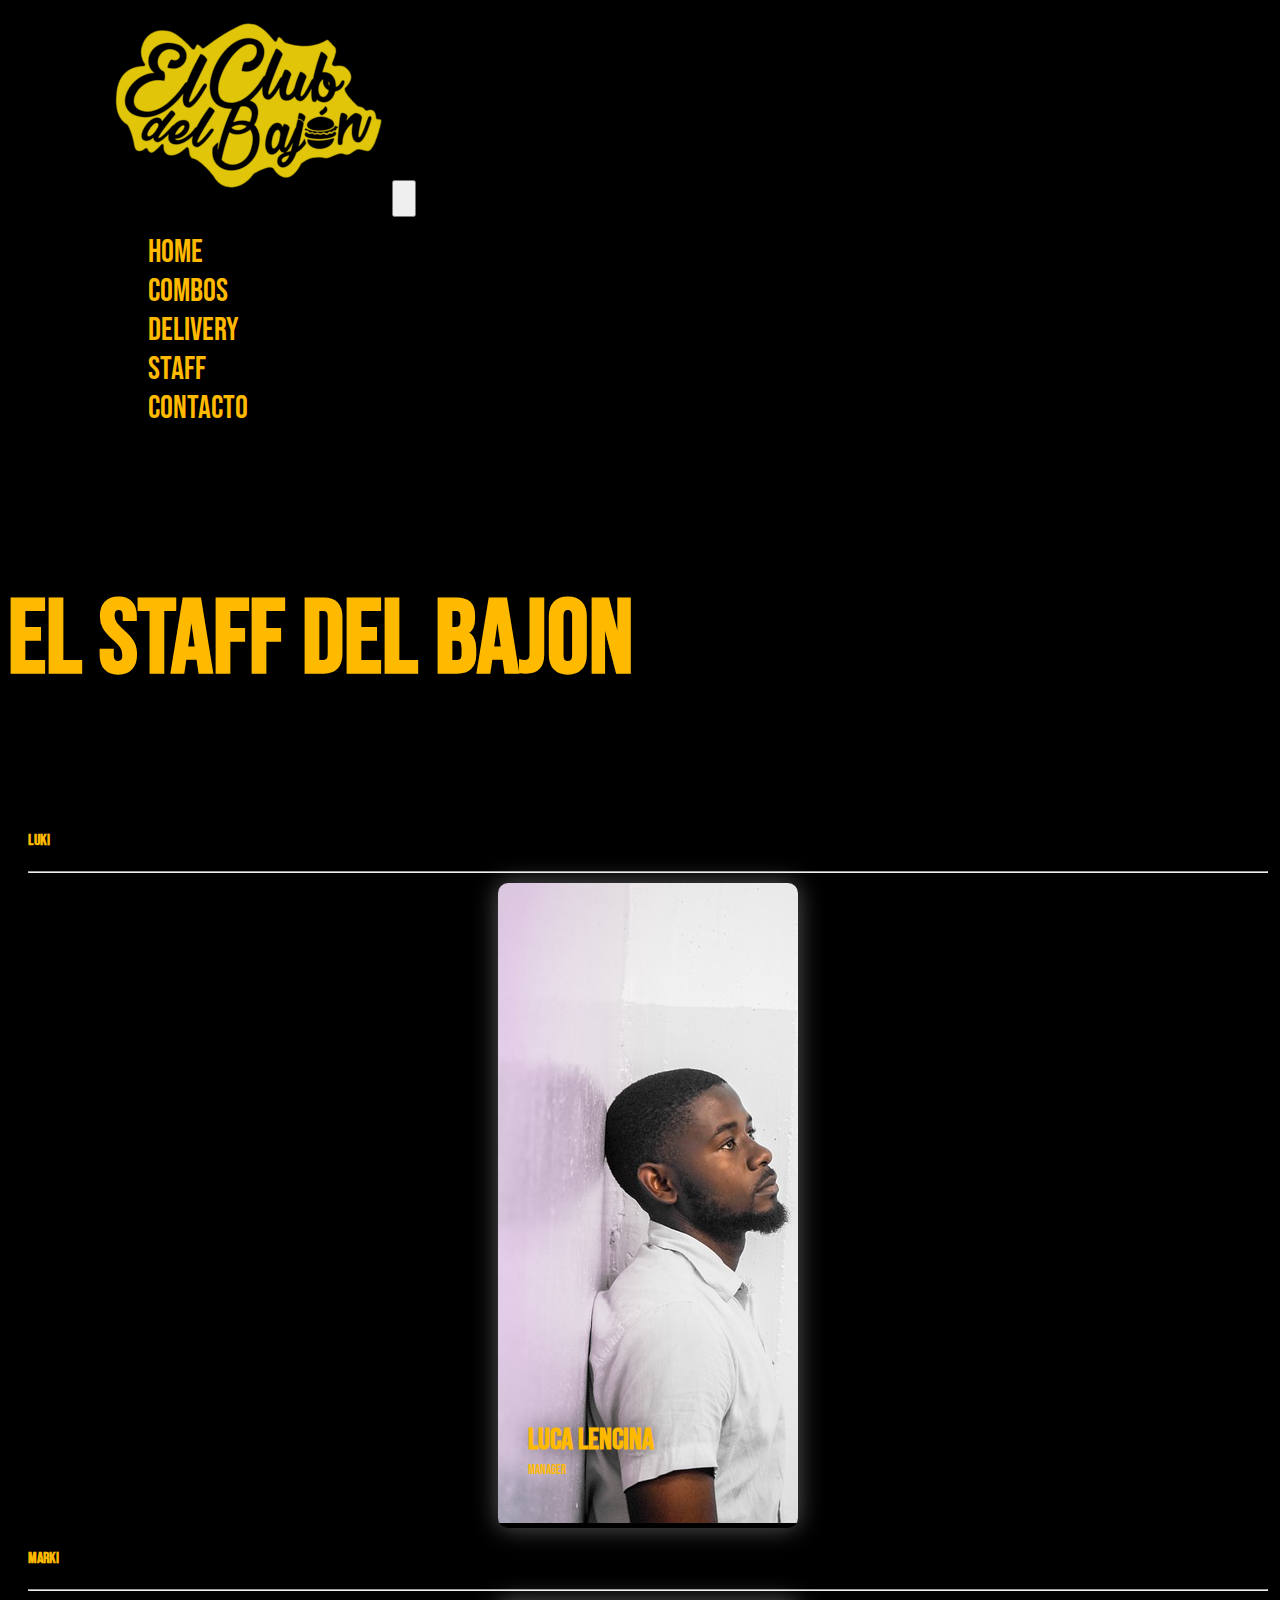
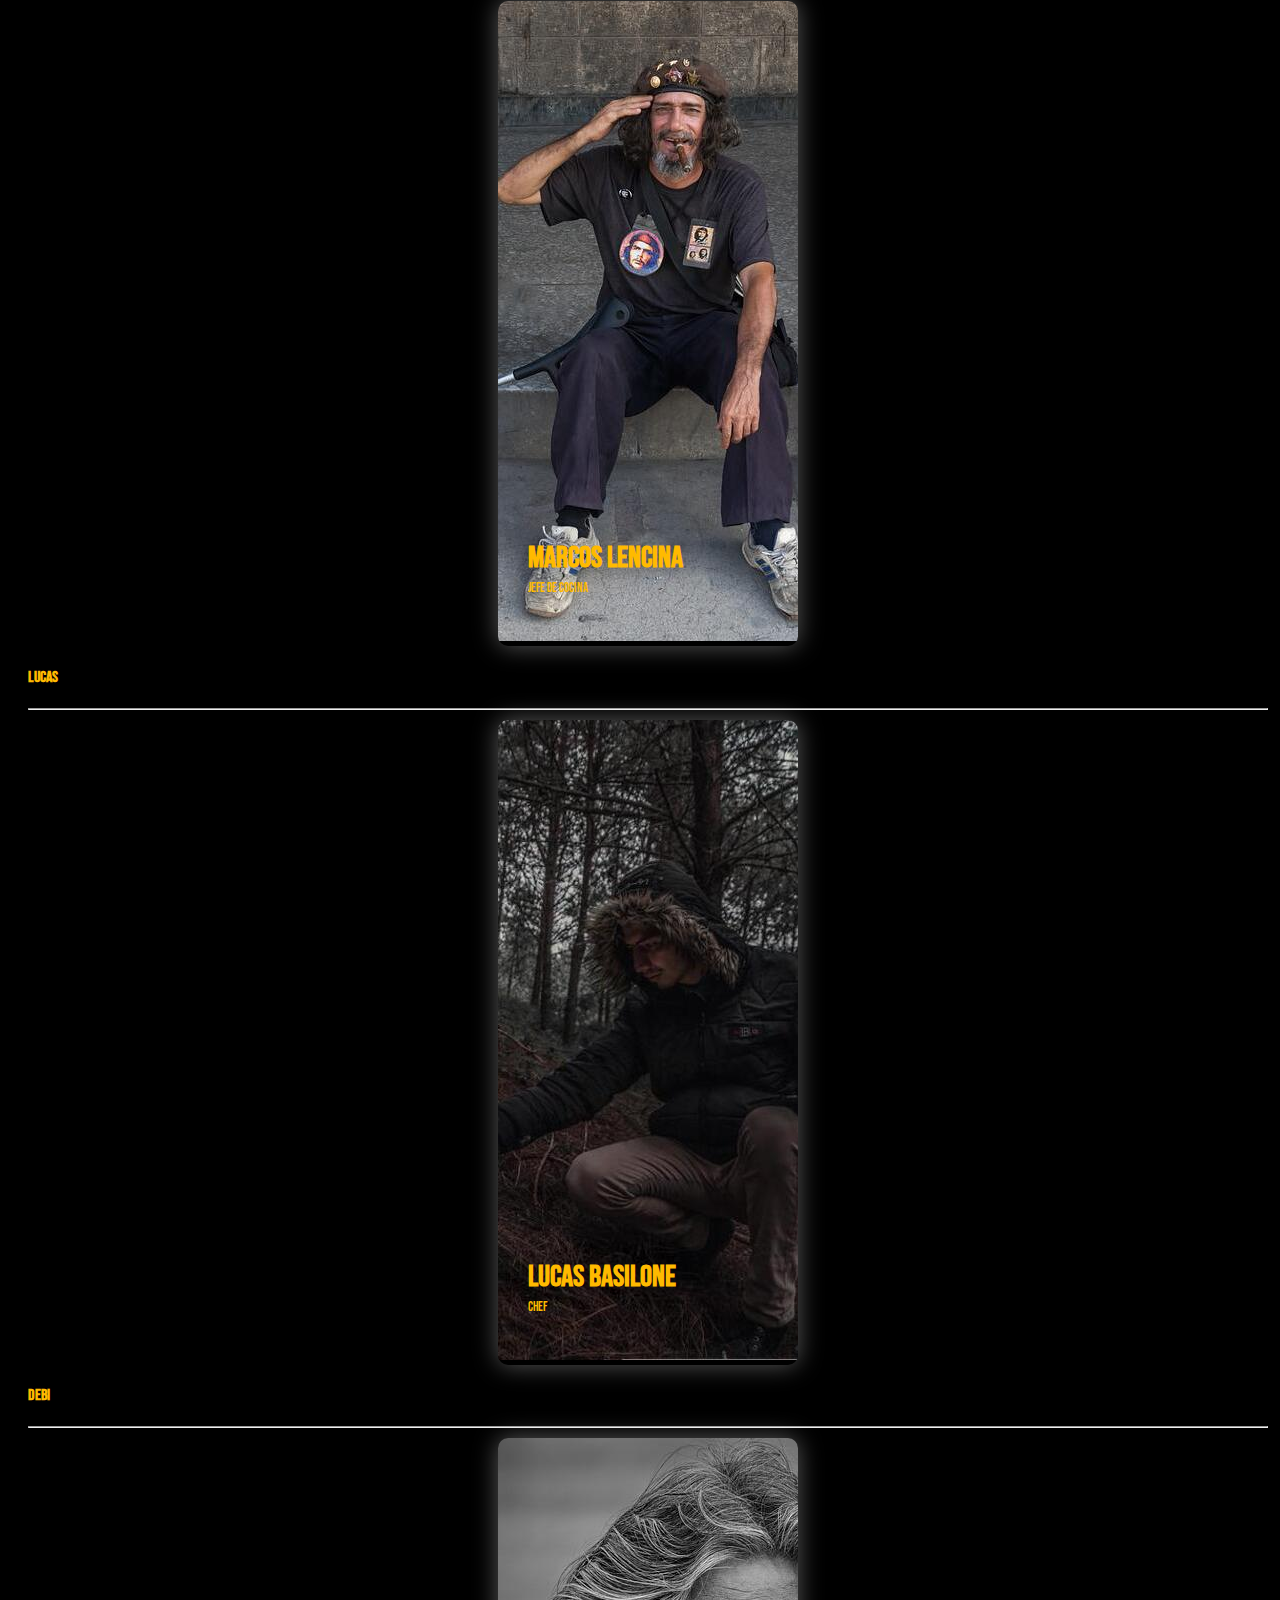
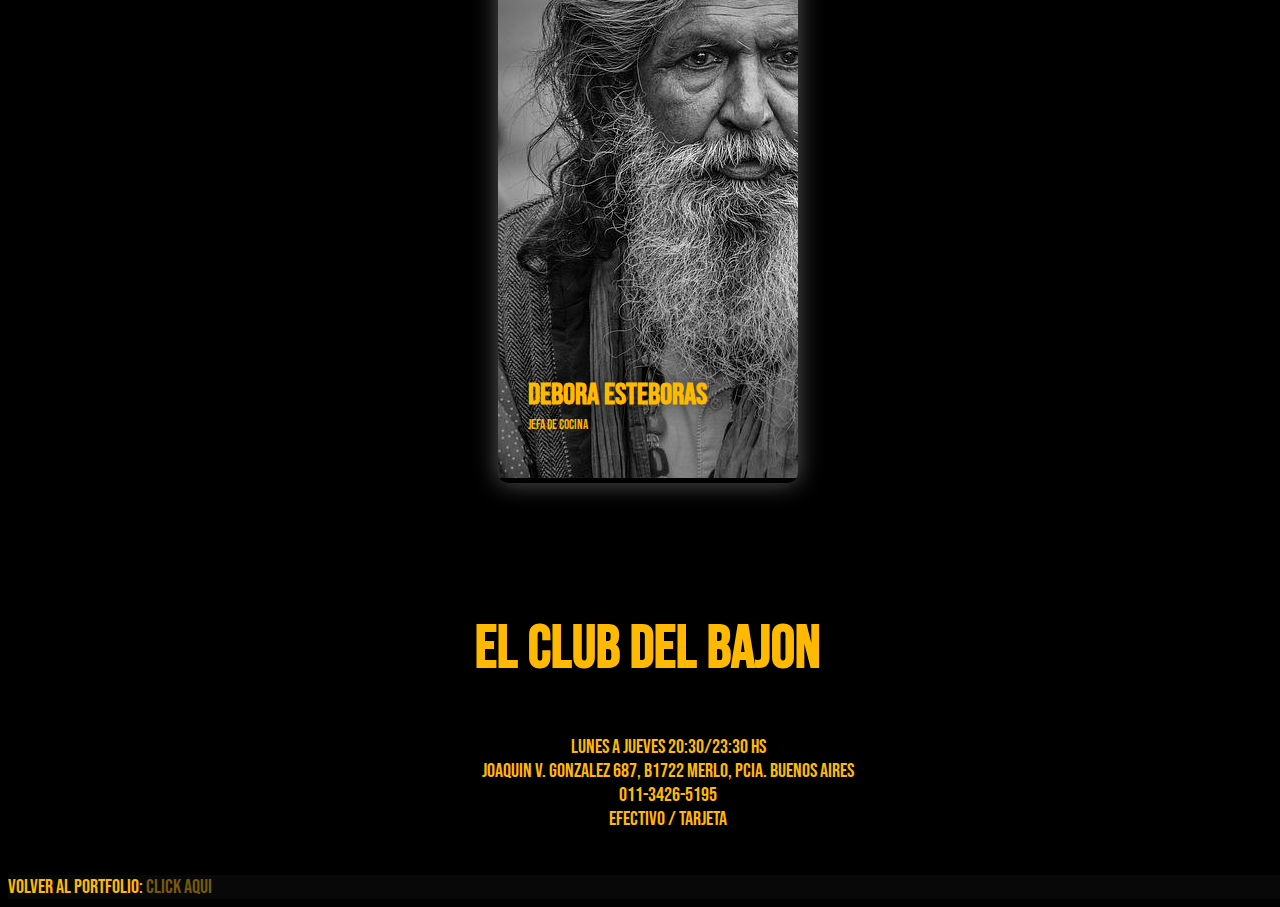
<file: pages/staff.html>
<!DOCTYPE html>
<html lang="es">

<head>
	<meta charset="UTF-8">
	<meta http-equiv="X-UA-Compatible" content="IE=edge">
	<meta name="viewport" content="width=device-width, initial-scale=1.0">
	<meta name="description" content="El verdadero bajon solo en merlo. Veni a nuestro local. tenemos linea vegana.  ">
	<meta name="keywords"
		content="hamburguesas, hamburguesas caseras, hamburguesas veganas, staff,  hamburguesas a domicilio, delivery, merlo, el club, bajon, hamburgueseria, burguer, milapizza, papas club,  ">
	<meta name="ROBOTS" content="ALL">
	<meta name="language" content="spanish">

	<link href="https://cdn.jsdelivr.net/npm/bootstrap@5.1.3/dist/css/bootstrap.min.css" rel="stylesheet"
		integrity="sha384-1BmE4kWBq78iYhFldvKuhfTAU6auU8tT94WrHftjDbrCEXSU1oBoqyl2QvZ6jIW3" crossorigin="anonymous">


	<link href="https://fonts.googleapis.com/css2?family=Fredoka+One&display=swap" rel="stylesheet">
	<link href="https://fonts.googleapis.com/css2?family=Bebas+Neue&family=Fredoka+One&display=swap" rel="stylesheet">
	<link rel="stylesheet" href="https://cdnjs.cloudflare.com/ajax/libs/font-awesome/6.1.1/css/all.min.css"
		integrity="sha512-KfkfwYDsLkIlwQp6LFnl8zNdLGxu9YAA1QvwINks4PhcElQSvqcyVLLD9aMhXd13uQjoXtEKNosOWaZqXgel0g=="
		crossorigin="anonymous" referrerpolicy="no-referrer" />

	<link rel="stylesheet" href="../css/estilos.css">

	<title>El CLUB DEL BAJON - STAFF</title>
</head>


<body>


	<nav class="navbar navbar-expand-md fixed-top ">
		<a href="#" class="navbar-brand logo pulse"><img class="w-50" src="../img/Logo.png"
				alt="logo club"></a>
		<button class="navbar-toggler" type="button" data-bs-toggle="collapse" data-bs-target="#toggleMobileMenu"
			aria-controls="toggleMobileMenu" aria-expanded="false" aria-lable="toggle navigation">
			<span class="navbar-toggler-icon"><i class="fa-solid fa-bars"></i></span>
		</button>
		<div class="collapse navbar-collapse" id="toggleMobileMenu">
			<ul class="navbar-nav ms-auto text-center">
				<li>
					<a class="nav-link" href="../index.html">HOME</a>
				</li>
				<li>
					<a class="nav-link" href="./combos.html">COMBOS</a>
				</li>
				<li>
					<a class="nav-link" href="./delivery.html">DELIVERY</a>
				</li>
				<li>
					<a class="nav-link" href="#">STAFF</a>
				</li>
				<li>
					<a class="nav-link" href="./contacto.html">CONTACTO</a>
				</li>
			</ul>

		</div>


	</nav>

	<h2 class="d-flex justify-content-center align-items-center title-staff">EL STAFF DEL BAJON</h2>

	<main class="box-staff container">
		<div class=" container text-center box-staff-2 ">
			<div class="row row-cols-lg-4">
				<div class="col">	
					<h4 class="text-center"><strong>Luki</strong></h4>
					<hr>
					<div class="profile-card-2"><img src="../img/luki.jpg" class="img img-responsive">
						<div class="profile-name">Luca Lencina</div>
						<div class="profile-username">Manager</div>
						<div class="profile-icons"><a href="https://www.instagram.com/reasonkey/"><i class="fa-brands fa-instagram"></i></a><a href="https://twitter.com/reasonkeyy"><i class="fa-brands fa-twitter"></i></a><a href="#"><i class="fa-brands fa-linkedin"></i></a></div>
					</div>
				</div>
				<div class="col">	
					<h4 class="text-center"><strong>Marki</strong></h4>
					<hr>
					<div class="profile-card-2"><img src="../img/marki.jpg" class="img img-responsive">
						<div class="profile-name">Marcos Lencina</div>
						<div class="profile-username"> Jefe de cocina</div>
						<div class="profile-icons"><a href="https://www.instagram.com/marcoslencina70/"><i class="fa-brands fa-instagram"></i></a><a href="https://twitter.com/lencina_marcos"><i class="fa-brands fa-twitter"></i></a><a href="#"><i class="fa-brands fa-linkedin"></i></a></div>
					</div>
				</div>
				<div class="col">	
					<h4 class="text-center"><strong>Lucas</strong></h4>
					<hr>
					<div class="profile-card-2"><img src="../img/lu.jpg" class="img img-responsive">
						<div class="profile-name">Lucas Basilone</div>
						<div class="profile-username">Chef</div>
						<div class="profile-icons"><a href="https://www.instagram.com/lucsbasilone/"><i class="fa-brands fa-instagram"></i></a><a href="https://twitter.com/lucas_basilone"><i class="fa-brands fa-twitter"></i></a><a href="#"><i class="fa-brands fa-linkedin"></i></a></div>
					</div>
				</div>
				<div class="col">	
					<h4 class="text-center"><strong>Debi</strong></h4>
					<hr>
					<div class="profile-card-2"><img src="../img/piojo.jpg" class="img img-responsive">
						<div class="profile-name">Debora Esteboras</div>
						<div class="profile-username">Jefa de cocina</div>
						<div class="profile-icons"><a href="https://www.instagram.com/piojito.rnr/"><i class="fa-brands fa-instagram"></i></a><a href="https://twitter.com/PiojitoRnR25"><i class="fa-brands fa-twitter"></i></a><a href="#"><i class="fa-brands fa-linkedin"></i></a></div>
					</div>
				</div>
			</div>
		</div>
	






	</main>


	<footer class="page-footer border-top">
		<div class=" text-center ">
			<div class="row">
				<div class="col-md-12">
					<h2 class="text-uppercase text-center">El Club Del Bajon</h2>
					<ul class="text-center">
						<li>Lunes a jueves 20:30/23:30 HS</li>
						<li>Joaquin V. Gonzalez 687, B1722 Merlo, Pcia. Buenos Aires</li>
						<li>011-3426-5195</li>
						<li>Efectivo / Tarjeta</li>
						<li><i class="fa-brands fa-google"> </i> <i class="fa-brands fa-whatsapp"></i> <i
								class="fa-brands fa-instagram"></i> </li>
					</ul>
				</div>
			</div>
		</div>
		</div>


		<div class="footer-copyright text-center py-3">Volver al portfolio:
			<a href="https://portfolio-lhb.vercel.app/"> CLICK AQUI</a>
		</div>


	</footer>


	<script src="https://cdn.jsdelivr.net/npm/bootstrap@5.1.3/dist/js/bootstrap.bundle.min.js"
		integrity="sha384-ka7Sk0Gln4gmtz2MlQnikT1wXgYsOg+OMhuP+IlRH9sENBO0LRn5q+8nbTov4+1p" crossorigin="anonymous">
	</script>
</body>

</html>
</file>
<file: css/estilos.css>
@import url(https://fonts.googleapis.com/css?family=Montserrat:400,700);
.font_yellow, .slogan_ppal, .la-galeria, .somos-club, footer ul, .footer-copyright, .deliv-body h2, .deliv-body p, .deliv-body h4, .deliv-body span {
  font-family: "Bebas Neue";
  color: #FFBA00;
}

.font_black, .welcome_text, .trab_1, .card-title {
  font-family: "Bebas Neue";
  color: #000;
}

.maps--f-ppal1 {
  font-size: 5.5em;
}

.maps--f-ppal2 {
  font-size: 3.75em;
}

.maps--f-ppal3 {
  font-size: 1.875em;
}

body {
  width: 100vw;
  overflow-x: hidden;
  background-color: #000;
}

.navbar {
  background: rgba(0, 0, 0, 0.918);
}

.nav-link {
  border-color: #FFBA00 !important;
}

nav a {
  padding-left: 100px;
}

nav ul {
  padding-right: 150px;
}

nav ul li a {
  color: #FFBA00 !important;
  font-family: "Bebas Neue";
  text-decoration: none;
  font-size: 2em;
}

button span {
  color: #FFBA00;
  font-size: 25px;
}

ul li :hover {
  -webkit-transform: scale(1.2);
          transform: scale(1.2);
  -webkit-transition: all 1s;
  transition: all 1s;
}

.view {
  height: 100vh;
  background-attachment: fixed;
  display: -webkit-box;
  display: -ms-flexbox;
  display: flex;
  -webkit-box-pack: center;
      -ms-flex-pack: center;
          justify-content: center;
  -webkit-box-align: center;
      -ms-flex-align: center;
          align-items: center;
}

.hace_pedido {
  color: #ffffff;
  padding-top: 1.87em;
  text-decoration: none;
}

.hace_pedido:hover {
  color: #666;
}

.caja_amarilla {
  height: 50vh;
  width: 100%;
  background-color: #FFBA00;
}

.welcome_text {
  text-align: center;
  font-size: 6.25em;
}

.icons_welcome a i {
  font-size: 3.125em;
  text-align: center;
  padding: 10px;
  color: #000;
}

.icons_welcome a i:hover {
  -webkit-transform: scale(1.2);
          transform: scale(1.2);
  -webkit-transition: all 1s;
  transition: all 1s;
}

.fondo-nosotros {
  background-color: #000;
}

.somos-club {
  text-align: center;
  font-size: 2em;
  padding-left: 20px;
  padding-right: 20px;
}

.carrusel {
  padding-right: 3.125em;
  padding-left: 3.125em;
}

.contacto_index {
  height: 300px;
  width: 100%;
  background-color: #ffbb009f;
  margin-bottom: 50px;
  margin-top: 50px;
}

.trab_1 {
  font-size: 60px;
  text-align: center;
}

.contacto_index p a {
  text-decoration: none;
  color: #000;
}

.contacto_index p:hover {
  -webkit-transform: scale(1.2);
          transform: scale(1.2);
  -webkit-transition: all 1s;
  transition: all 1s;
}

footer {
  background-color: #000;
  position: -webkit-sticky;
  position: sticky;
}

footer h2 {
  font-size: 3.75em;
  font-family: "Bebas Neue";
  text-align: center;
  color: #FFBA00;
}

footer ul {
  list-style: none;
  font-size: 1.25em;
  text-align: center;
}

.footer-copyright {
  background-color: #080808;
  font-size: 1.25em;
  text-decoration: none;
}

.footer-copyright a {
  -webkit-text-decoration: dotted;
          text-decoration: dotted;
  color: #775a09;
}

/* COMBOS */
.margen {
  margin-top: 150px;
}

.body-galeria {
  background-color: #181200;
  margin: 0;
  overflow-x: hidden;
}

.bg {
  position: fixed;
  top: -50%;
  left: -50%;
  right: -50%;
  bottom: -50%;
  width: 200%;
  height: 200vh;
  background: transparent url("http://assets.iceable.com/img/noise-transparent.png") repeat 0 0;
  background-repeat: repeat;
  -webkit-animation: bg-animation .2s infinite;
          animation: bg-animation .2s infinite;
  opacity: .9;
  visibility: visible;
}

@-webkit-keyframes bg-animation {
  0% {
    -webkit-transform: translate(0, 0);
            transform: translate(0, 0);
  }
  10% {
    -webkit-transform: translate(-5%, -5%);
            transform: translate(-5%, -5%);
  }
  20% {
    -webkit-transform: translate(-10%, 5%);
            transform: translate(-10%, 5%);
  }
  30% {
    -webkit-transform: translate(5%, -10%);
            transform: translate(5%, -10%);
  }
  40% {
    -webkit-transform: translate(-5%, 15%);
            transform: translate(-5%, 15%);
  }
  50% {
    -webkit-transform: translate(-10%, 5%);
            transform: translate(-10%, 5%);
  }
  60% {
    -webkit-transform: translate(15%, 0);
            transform: translate(15%, 0);
  }
  70% {
    -webkit-transform: translate(0, 10%);
            transform: translate(0, 10%);
  }
  80% {
    -webkit-transform: translate(-15%, 0);
            transform: translate(-15%, 0);
  }
  90% {
    -webkit-transform: translate(10%, 5%);
            transform: translate(10%, 5%);
  }
  100% {
    -webkit-transform: translate(5%, 0);
            transform: translate(5%, 0);
  }
}

@keyframes bg-animation {
  0% {
    -webkit-transform: translate(0, 0);
            transform: translate(0, 0);
  }
  10% {
    -webkit-transform: translate(-5%, -5%);
            transform: translate(-5%, -5%);
  }
  20% {
    -webkit-transform: translate(-10%, 5%);
            transform: translate(-10%, 5%);
  }
  30% {
    -webkit-transform: translate(5%, -10%);
            transform: translate(5%, -10%);
  }
  40% {
    -webkit-transform: translate(-5%, 15%);
            transform: translate(-5%, 15%);
  }
  50% {
    -webkit-transform: translate(-10%, 5%);
            transform: translate(-10%, 5%);
  }
  60% {
    -webkit-transform: translate(15%, 0);
            transform: translate(15%, 0);
  }
  70% {
    -webkit-transform: translate(0, 10%);
            transform: translate(0, 10%);
  }
  80% {
    -webkit-transform: translate(-15%, 0);
            transform: translate(-15%, 0);
  }
  90% {
    -webkit-transform: translate(10%, 5%);
            transform: translate(10%, 5%);
  }
  100% {
    -webkit-transform: translate(5%, 0);
            transform: translate(5%, 0);
  }
}

.la-galeria {
  margin-top: 150px;
  color: #FFBA00;
  text-transform: uppercase;
  font-size: 6em;
}

.cards-galeria {
  margin-bottom: 2em;
}

.card {
  background-image: url(../img/back-card-galeria.svg);
  background-size: cover;
}

.card:hover {
  -webkit-transform: translateY(-15px);
          transform: translateY(-15px);
  -webkit-box-shadow: 0 12px 16px rgba(255, 255, 255, 0.301);
          box-shadow: 0 12px 16px rgba(255, 255, 255, 0.301);
}

.card-title {
  font-size: 2em;
}

.card-text {
  font-size: 1.1em;
  font-family: "Bebas Neue";
}

.text-muted {
  color: white !important;
}

html {
  font-family: "Bebas Neue";
  -ms-text-size-adjust: 100%;
  -webkit-text-size-adjust: 100%;
}

body {
  background: #000;
}

button {
  overflow: visible;
}

button,
select {
  text-transform: none;
}

button,
input,
select,
textarea {
  color: #FFBA00;
  font: "Bebas Neue";
  margin: 0;
}

input {
  line-height: normal;
}

textarea {
  overflow: auto;
}

#container {
  border: solid 3px #FFBA00;
  max-width: 768px;
  margin: 60px auto;
  position: relative;
}

form {
  padding: 37.5px;
  margin: 50px 0;
}

h1 {
  font-family: "Bebas Neue";
  color: #FFBA00;
  font-size: 50px;
  font-weight: 700;
  letter-spacing: 7px;
  text-align: center;
  text-transform: uppercase;
}

.underline {
  border-bottom: solid 2px #FFBA00;
  margin: -0.512em auto;
  width: 80px;
}

.icon_wrapper {
  margin: 50px auto 0;
  width: 100%;
}

.icon {
  display: block;
  fill: #FFBA00;
  height: 50px;
  margin: 0 auto;
  width: 50px;
}

.email {
  float: right;
  width: 45%;
}

input[type='text'],
[type='email'],
select,
textarea {
  background: none;
  border: none;
  border-bottom: solid 2px #FFBA00;
  color: #FFBA00;
  font-size: 1.000em;
  font-weight: 400;
  letter-spacing: 1px;
  margin: 0em 0 1.875em 0;
  padding: 0 0 0.875em 0;
  text-transform: uppercase;
  width: 100%;
  -webkit-box-sizing: border-box;
  -ms-box-sizing: border-box;
  -o-box-sizing: border-box;
  box-sizing: border-box;
  -webkit-transition: all 0.3s;
  transition: all 0.3s;
}

input[type='text']:focus,
[type='email']:focus,
textarea:focus {
  outline: none;
  padding: 0 0 0.875em 0;
}

.message {
  float: none;
}

.name {
  float: left;
  width: 45%;
}

select {
  outline: none;
  -moz-appearance: none;
  -webkit-appearance: none;
}

select::-ms-expand {
  display: none;
}

.subject {
  width: 100%;
}

.telephone {
  width: 100%;
}

textarea {
  line-height: 150%;
  height: 150px;
  resize: none;
  width: 100%;
}

::-webkit-input-placeholder {
  color: #FFBA00;
}

:-moz-placeholder {
  color: #FFBA00;
  opacity: 1;
}

::-moz-placeholder {
  color: #FFBA00;
  opacity: 1;
}

:-ms-input-placeholder {
  color: #FFBA00;
}

#form_button {
  background: none;
  border: solid 2px #FFBA00;
  color: #FFBA00;
  cursor: pointer;
  display: inline-block;
  font-family: "Bebas Neue";
  font-size: 1.5em;
  font-weight: bold;
  outline: none;
  padding: 10px 20px;
  text-transform: uppercase;
  -webkit-transition: all 0.3s;
  transition: all 0.3s;
}

#form_button:hover {
  background: #000000;
  color: #FFBA00;
}

@media screen and (max-width: 768px) {
  #container {
    margin: 20px auto;
    width: 95%;
  }
}

@media screen and (max-width: 480px) {
  h1 {
    font-size: 26px;
  }
  .underline {
    width: 68px;
  }
  #form_button {
    padding: 15px 25px;
  }
}

@media screen and (max-width: 420px) {
  h1 {
    font-size: 18px;
  }
  .icon {
    height: 35px;
    width: 35px;
  }
  .underline {
    width: 53px;
  }
  input[type='text'],
  [type='email'],
  select,
  textarea {
    font-size: 0.875em;
  }
}

.deliv-body {
  margin-top: 180px;
  margin-bottom: 180px;
  background-color: rgba(0, 0, 0, 0.767);
}

.deliv-body h2 {
  font-size: 6.50em;
  padding-bottom: 0px;
  margin-bottom: 0px;
}

.deliv-body p {
  font-size: 1.4em;
}

.deliv-body h4 {
  font-size: 3.5em;
  margin-top: 25px;
  padding-bottom: 10px;
}

.deliv-body span {
  font-size: 1.2em;
  padding-top: 3px;
}

@media screen and (max-width: 767px) {
  nav ul {
    padding-right: 10px;
  }
  .logo {
    padding-left: 20px;
  }
}

@media screen and (max-width: 660px) {
  .slogan {
    font-size: 4em;
  }
  .solo_merlo {
    font-size: 2.25em;
  }
  .hace_pedido {
    font-size: 1.25em;
  }
  .welcome_text {
    font-size: 4em;
  }
  .caja_amarilla {
    width: 100%;
    height: 25vh;
  }
  .somos-club {
    font-size: 1.5em;
  }
  .contacto_index {
    height: 150px;
  }
  .trab_1 {
    font-size: 2.5em;
  }
  footer h2 {
    font-size: 2.5em;
  }
  footer ul {
    font-size: 1em;
  }
  .footer-copyright {
    font-size: 1em;
  }
  /* galeria */
  .la-galeria {
    font-size: 4em;
  }
}

@media screen and (max-width: 440px) {
  .slogan {
    font-size: 3.5em;
  }
  .solo_merlo {
    font-size: 2em;
  }
  .hace_pedido {
    font-size: 1.25em;
  }
  .welcome_text {
    font-size: 3.2em;
  }
  .icons_welcome a i {
    font-size: 2.5em;
  }
  /* galeria */
  .la-galeria {
    font-size: 3.5em;
  }
}

.title-staff {
  font-family: "Bebas Neue";
  color: #FFBA00;
  font-size: 6.5em;
  margin-top: 150px;
}

.box-staff {
  background-color: #000000;
  padding: 20px;
  margin-top: 50px;
  margin-bottom: 100px;
  border-radius: 50px;
}

.box-staff h4 {
  font-family: "Bebas Neue";
  color: #FFBA00;
}

.profile-card-2 {
  max-width: 300px;
  -webkit-box-shadow: 0px 0px 25px rgba(240, 240, 240, 0.377);
          box-shadow: 0px 0px 25px rgba(240, 240, 240, 0.377);
  background-position: center;
  overflow: hidden;
  position: relative;
  margin: 10px auto;
  border-radius: 10px;
}

.profile-card-2 img {
  -webkit-transition: all linear 0.25s;
  transition: all linear 0.25s;
}

.profile-card-2 .profile-name {
  position: absolute;
  left: 30px;
  font-family: "Bebas Neue";
  color: #FFBA00;
  bottom: 70px;
  font-size: 30px;
  text-shadow: 0px 0px 20px rgba(0, 0, 0, 0.5);
  font-weight: bold;
  -webkit-transition: all linear 0.25s;
  transition: all linear 0.25s;
}

.profile-card-2 .profile-icons {
  position: absolute;
  bottom: 30px;
  right: 30px;
  -webkit-transition: all linear 0.25s;
  transition: all linear 0.25s;
}

.profile-card-2 .profile-username {
  position: absolute;
  bottom: 50px;
  left: 30px;
  font-family: "Bebas Neue";
  color: #FFBA00;
  font-size: 13px;
  -webkit-transition: all linear 0.25s;
  transition: all linear 0.25s;
}

.profile-card-2:hover img {
  -webkit-filter: grayscale(100%);
          filter: grayscale(100%);
}

.profile-card-2:hover .profile-name {
  bottom: 80px;
}

.profile-card-2:hover .profile-username {
  bottom: 60px;
}

.profile-card-2:hover .profile-icons {
  right: 40px;
}

i {
  text-decoration: none;
  font-family: "Bebas Neue";
  color: #FFBA00;
  padding-left: 8px;
}
/*# sourceMappingURL=estilos.css.map */
</file>
